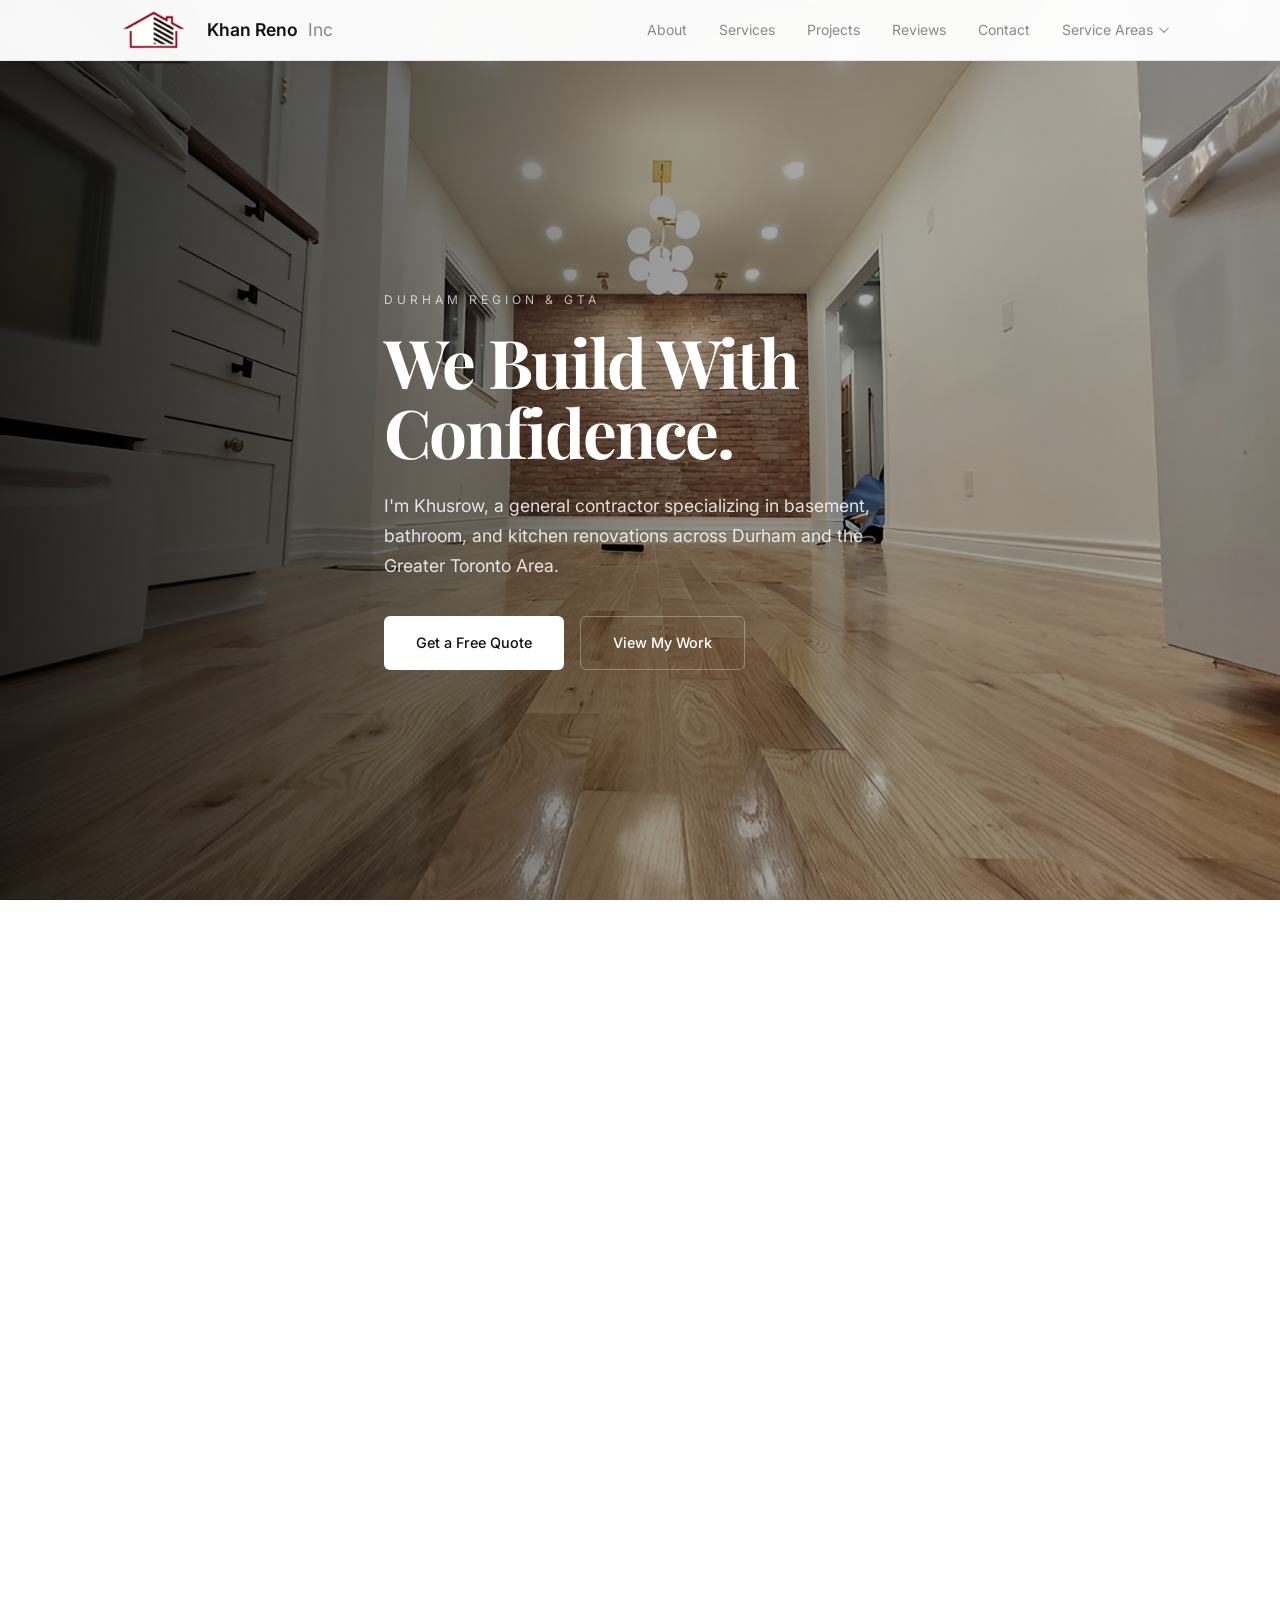
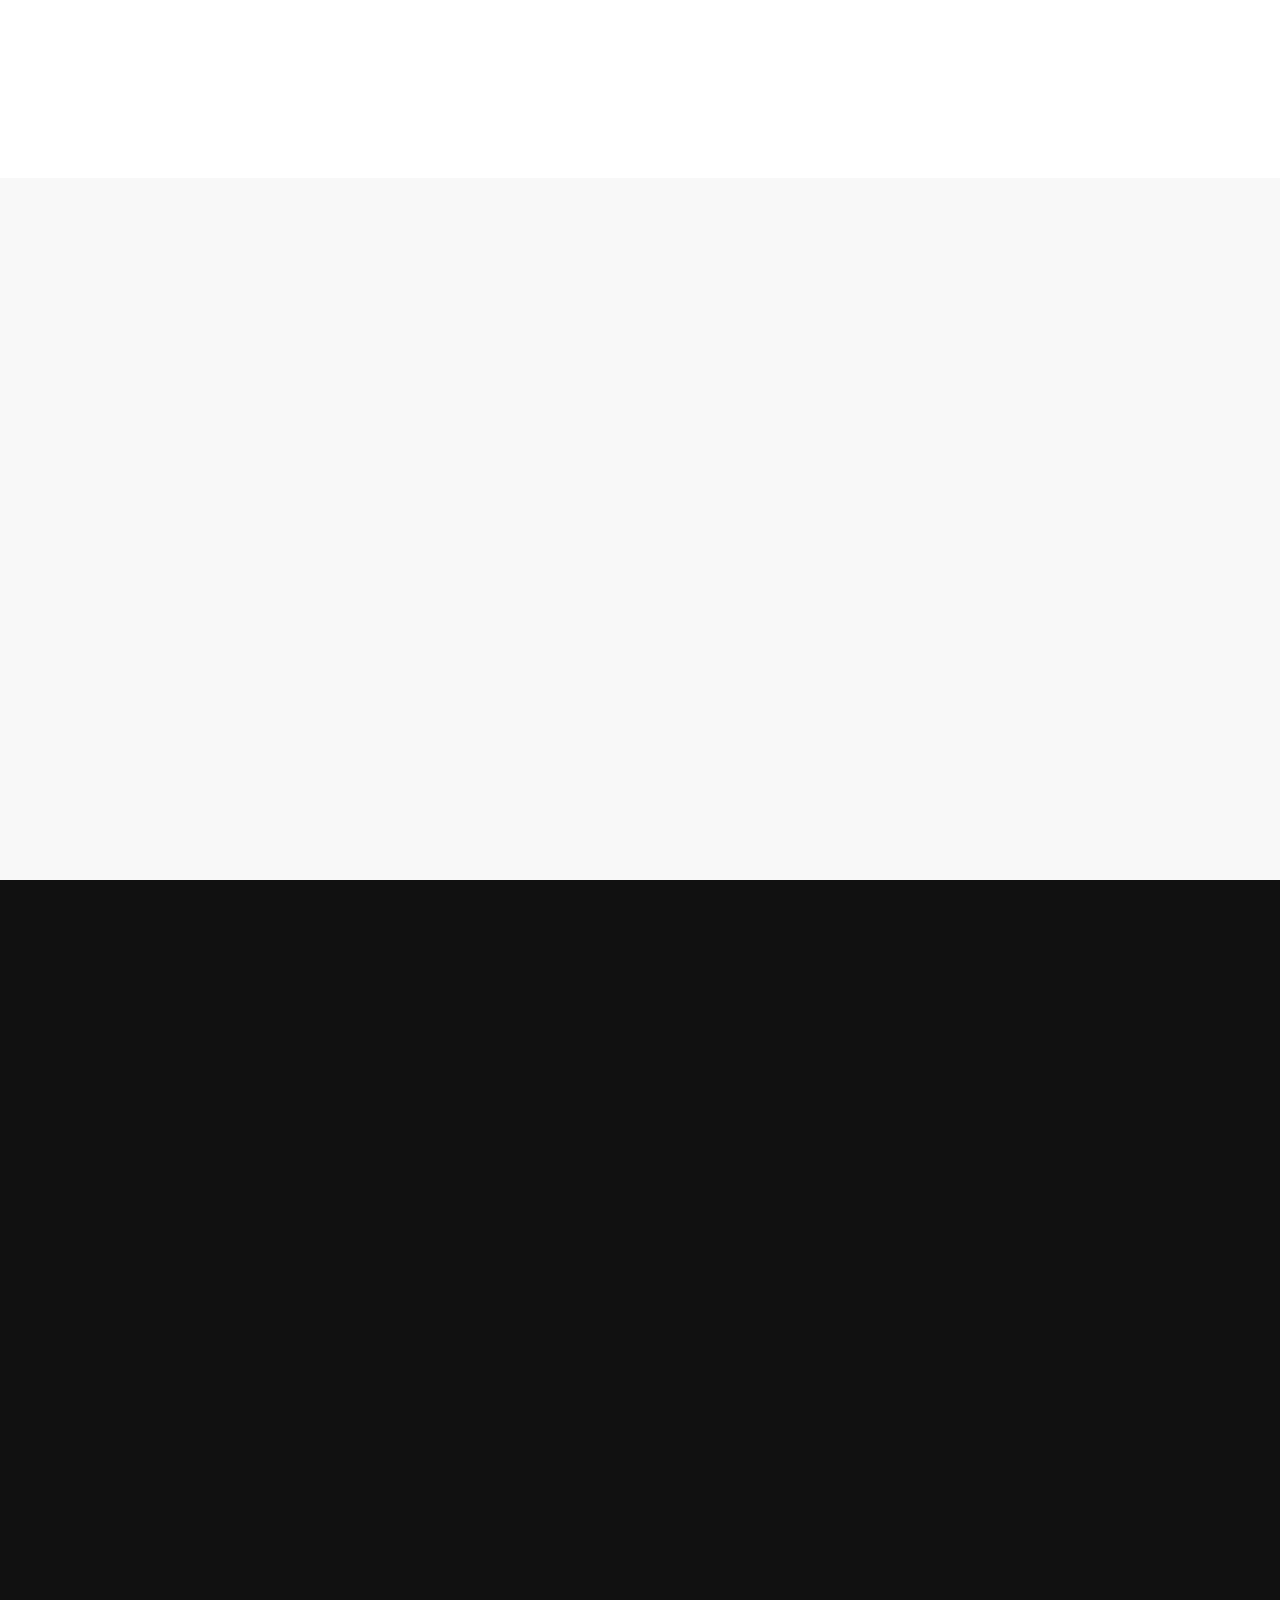
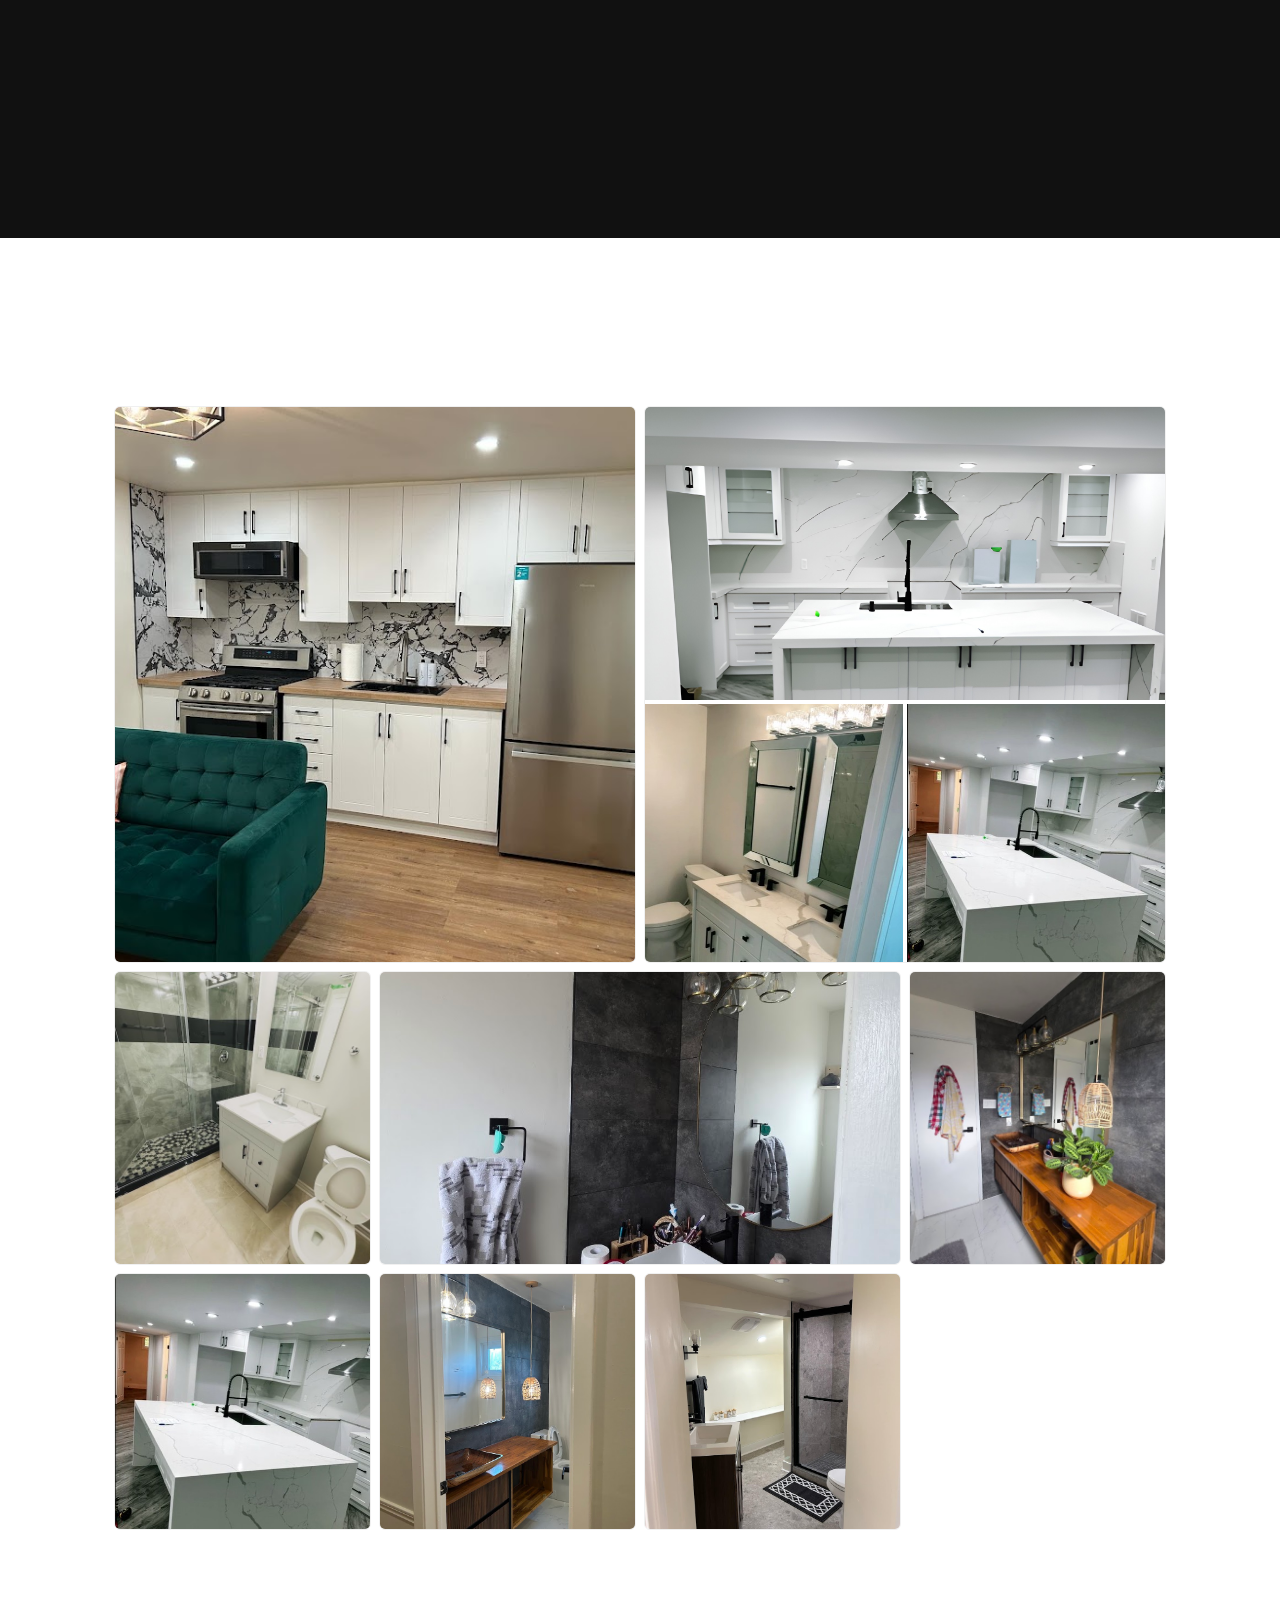
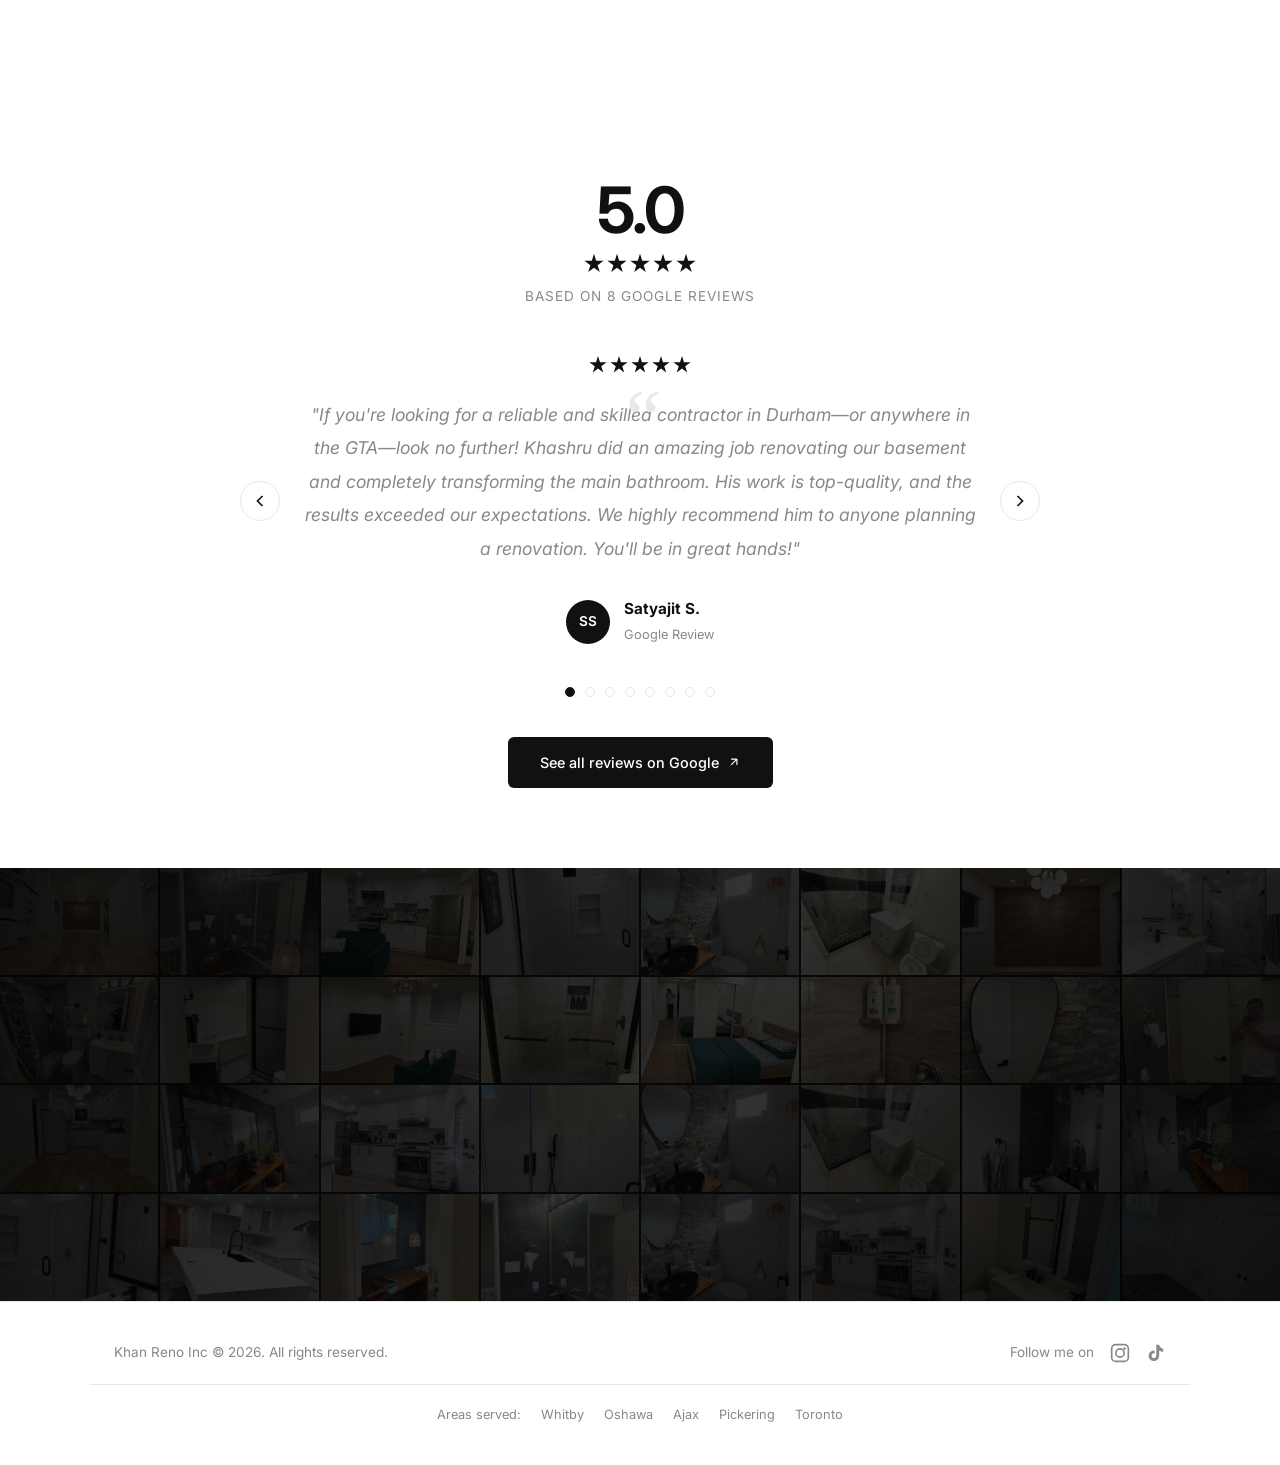
<file: index.html>
<!DOCTYPE html>
<html lang="en">
<head>
  <meta charset="UTF-8">
  <meta name="viewport" content="width=device-width, initial-scale=1.0">
  <link rel="icon" type="image/x-icon" href="/favicon.ico">
  <link rel="icon" type="image/png" sizes="48x48" href="https://www.khanreno.ca/images/favicon.png">
  <link rel="icon" type="image/png" sizes="192x192" href="https://www.khanreno.ca/images/favicon-192.png">
  <link rel="apple-touch-icon" sizes="192x192" href="https://www.khanreno.ca/images/favicon-192.png">
  <title>Khan Reno Inc | General Contractor in Whitby, Durham Region & GTA</title>
  <meta name="description" content="Khan Reno Inc — trusted general contractor in Whitby, Ontario. Kitchen, bathroom, and basement renovations across Durham Region and the Greater Toronto Area. Contact at Khanreno.generalcontractor@gmail.com">
  <meta name="keywords" content="general contractor whitby, contractor durham region, kitchen renovation whitby, bathroom renovation whitby, basement renovation toronto, home renovation gta, khan reno">
  <meta name="robots" content="index, follow">
  <link rel="canonical" href="https://www.khanreno.ca/">
  <meta name="author" content="Khan Reno Inc">
  <meta name="geo.region" content="CA-ON">
  <meta name="geo.placename" content="Whitby">
  <meta name="geo.position" content="43.8975;-78.9419">
  <meta name="ICBM" content="43.8975, -78.9419">

  <!-- Open Graph -->
  <meta property="og:title" content="Khan Reno Inc | General Contractor in Whitby, Durham Region & GTA">
  <meta property="og:description" content="Trusted general contractor in Whitby, Ontario. Kitchen, bathroom, and basement renovations across Durham Region and the GTA.">
  <meta property="og:type" content="website">
  <meta property="og:url" content="https://www.khanreno.ca/">
  <meta property="og:image" content="https://www.khanreno.ca/images/logo.png">
  <meta property="og:locale" content="en_CA">

  <!-- Twitter Card -->
  <meta name="twitter:card" content="summary">
  <meta name="twitter:title" content="Khan Reno Inc | General Contractor in Whitby, Durham Region & GTA">
  <meta name="twitter:description" content="Trusted general contractor in Whitby, Ontario. Kitchen, bathroom, and basement renovations across Durham Region and the GTA.">
  <meta name="twitter:image" content="https://www.khanreno.ca/images/logo.png">

  <!-- JSON-LD Structured Data -->
  <script type="application/ld+json">
  {
    "@context": "https://schema.org",
    "@type": "HomeAndConstructionBusiness",
    "name": "Khan Reno Inc",
    "description": "General contractor specializing in kitchen, bathroom, and basement renovations across Whitby, Durham Region, and the Greater Toronto Area.",
    "url": "https://www.khanreno.ca/",
    "logo": "https://www.khanreno.ca/images/logo.png",
    "image": "https://www.khanreno.ca/images/logo.png",
    "telephone": "+1-647-921-0822",
    "email": "Khanreno.generalcontractor@gmail.com",
    "address": {
      "@type": "PostalAddress",
      "streetAddress": "38 Micklefield Ave",
      "addressLocality": "Whitby",
      "addressRegion": "ON",
      "postalCode": "L1P 0C3",
      "addressCountry": "CA"
    },
    "geo": {
      "@type": "GeoCoordinates",
      "latitude": 43.8975,
      "longitude": -78.9419
    },
    "areaServed": [
      {
        "@type": "City",
        "name": "Whitby"
      },
      {
        "@type": "City",
        "name": "Durham Region"
      },
      {
        "@type": "City",
        "name": "Toronto"
      },
      {
        "@type": "City",
        "name": "Oshawa"
      },
      {
        "@type": "City",
        "name": "Ajax"
      },
      {
        "@type": "City",
        "name": "Pickering"
      },
      {
        "@type": "City",
        "name": "Clarington"
      },
      {
        "@type": "City",
        "name": "Brock"
      },
      {
        "@type": "City",
        "name": "Scugog"
      },
      {
        "@type": "City",
        "name": "Uxbridge"
      }
    ],
    "serviceType": [
      "Kitchen Renovation",
      "Bathroom Renovation",
      "Basement Renovation",
      "Bedroom Renovation",
      "General Contracting",
      "Home Renovation"
    ],
    "priceRange": "$$",
    "aggregateRating": {
      "@type": "AggregateRating",
      "ratingValue": "5",
      "reviewCount": "8"
    },
    "openingHoursSpecification": {
      "@type": "OpeningHoursSpecification",
      "dayOfWeek": ["Monday","Tuesday","Wednesday","Thursday","Friday","Saturday","Sunday"],
      "opens": "08:00",
      "closes": "20:00"
    },
    "sameAs": [
      "https://www.instagram.com/khanrenovationinc/",
      "https://www.tiktok.com/@khusrowmirzaee"
    ]
  }
  </script>

  <link rel="stylesheet" href="styles.css">
  <link rel="preconnect" href="https://fonts.googleapis.com">
  <link rel="preconnect" href="https://fonts.gstatic.com" crossorigin>
  <link href="https://fonts.googleapis.com/css2?family=Inter:wght@300;400;500;600;700&family=Playfair+Display:wght@400;500;600;700&display=swap" rel="stylesheet">
</head>
<body>

  <!-- NAV -->
  <nav class="nav" id="nav">
    <div class="nav__inner">
      <a href="#hero" class="nav__logo"><img src="images/logo.png" width="201" height="97" alt="Khan Reno Inc" class="nav__logo-img">Khan Reno <span>Inc</span></a>
      <div class="nav__links" id="navLinks">
        <a href="#about">About</a>
        <a href="#services">Services</a>
        <a href="#projects">Projects</a>
        <a href="#reviews">Reviews</a>
        <a href="#quote">Contact</a>
        <div class="nav__dropdown">
          <button type="button" class="nav__dropbtn" aria-haspopup="true" aria-expanded="false">Service Areas</button>
          <div class="nav__menu">
            <a href="index.html">Whitby</a>
            <a href="oshawa.html">Oshawa</a>
            <a href="ajax.html">Ajax</a>
            <a href="pickering.html">Pickering</a>
            <a href="toronto.html">Toronto</a>
          </div>
        </div>
      </div>
      <button type="button" class="nav__toggle" id="navToggle" aria-label="Menu">
        <span></span><span></span><span></span>
      </button>
    </div>
  </nav>

  <main>
  <!-- HERO -->
  <header class="hero" id="hero">
    <div class="hero__overlay"></div>
    <div class="container hero__content">
      <p class="hero__tag">Durham Region & GTA</p>
      <h1>We Build With Confidence.</h1>
      <p class="hero__sub">I'm Khusrow, a general contractor specializing in basement, bathroom, and kitchen renovations across Durham and the Greater Toronto Area.</p>
      <div class="hero__actions">
        <a href="#quote" class="btn btn--light">Get a Free Quote</a>
        <a href="#projects" class="btn btn--outline-light">View My Work</a>
      </div>
    </div>
  </header>

  <!-- ABOUT -->
  <section class="section" id="about">
    <div class="container">
      <div class="about">
        <div class="about__image reveal-left">
          <img src="images/photo-26.jpg" width="800" height="1067" alt="Contractor at work" loading="lazy">
        </div>
        <div class="about__text reveal-right">
          <h2 class="about__title">Quality Craftsmanship<br>You Can Trust</h2>
          <p>With years of hands-on experience in residential renovations, Khan Reno Inc has built a reputation for reliability, precision, and honest work. Every project gets personal attention from start to finish.</p>
          <p>From basement transformations to full kitchen remodels, I deliver results that exceed expectations — on time and on budget.</p>
          <div class="about__highlights">
            <div class="about__highlight reveal-right stagger-1">
              <strong>Licensed & Insured</strong>
              <span>Full coverage for your peace of mind</span>
            </div>
            <div class="about__highlight reveal-right stagger-2">
              <strong>5-Star Rated</strong>
              <span>Consistent 5-star reviews on Google</span>
            </div>
            <div class="about__highlight reveal-right stagger-3">
              <strong>Durham & GTA</strong>
              <span>Serving all of the Greater Toronto Area</span>
            </div>
          </div>
        </div>
      </div>
    </div>
  </section>

  <!-- WHY CHOOSE US -->
  <section class="section section--light">
    <div class="container">
      <h2 class="reveal">Built on Trust,<br>Delivered with Precision</h2>
      <div class="why-choose reveal">
        <div class="why-choose__grid">
          <div class="why-choose__point reveal stagger-1">
            <div class="why-choose__icon">
              <svg width="24" height="24" viewBox="0 0 24 24" fill="none" stroke="currentColor" stroke-width="2"><path d="M20 6L9 17l-5-5"/></svg>
            </div>
            <div>
              <strong>I Show Up and I Get It Done</strong>
              <p>No ghosting, no excuses. I'm on time, I stick to the schedule, and I don't leave until the job is done right.</p>
            </div>
          </div>
          <div class="why-choose__point reveal stagger-2">
            <div class="why-choose__icon">
              <svg width="24" height="24" viewBox="0 0 24 24" fill="none" stroke="currentColor" stroke-width="2"><path d="M20 6L9 17l-5-5"/></svg>
            </div>
            <div>
              <strong>No Surprises, Ever</strong>
              <p>I'll always tell you what's happening, what it costs, and how long it takes — before I even pick up a tool.</p>
            </div>
          </div>
          <div class="why-choose__point reveal stagger-3">
            <div class="why-choose__icon">
              <svg width="24" height="24" viewBox="0 0 24 24" fill="none" stroke="currentColor" stroke-width="2"><path d="M20 6L9 17l-5-5"/></svg>
            </div>
            <div>
              <strong>I Take Pride in My Work</strong>
              <p>Every tile, every line, every finish — I treat your home like it's mine. That's why my clients keep coming back.</p>
            </div>
          </div>
          <div class="why-choose__point reveal stagger-4">
            <div class="why-choose__icon">
              <svg width="24" height="24" viewBox="0 0 24 24" fill="none" stroke="currentColor" stroke-width="2"><path d="M20 6L9 17l-5-5"/></svg>
            </div>
            <div>
              <strong>I Respect Your Home</strong>
              <p>I know renovation is disruption. I keep things clean, protect your floors and furniture, and leave the space better than I found it.</p>
            </div>
          </div>
        </div>
        <div class="why-choose__tags">
          <div class="why-choose__track">
            <span class="why-choose__tag">professional</span>
            <span class="why-choose__tag">skilled</span>
            <span class="why-choose__tag">detail-oriented</span>
            <span class="why-choose__tag">on budget</span>
            <span class="why-choose__tag">punctual</span>
            <span class="why-choose__tag">reliable</span>
            <span class="why-choose__tag">licensed</span>
            <span class="why-choose__tag">transparent pricing</span>
            <span class="why-choose__tag">quality finishes</span>
            <span class="why-choose__tag">on schedule</span>
            <span class="why-choose__tag">trusted</span>
            <span class="why-choose__tag">professional</span>
            <span class="why-choose__tag">skilled</span>
            <span class="why-choose__tag">detail-oriented</span>
            <span class="why-choose__tag">on budget</span>
            <span class="why-choose__tag">punctual</span>
            <span class="why-choose__tag">reliable</span>
            <span class="why-choose__tag">licensed</span>
            <span class="why-choose__tag">transparent pricing</span>
            <span class="why-choose__tag">quality finishes</span>
            <span class="why-choose__tag">on schedule</span>
            <span class="why-choose__tag">trusted</span>
          </div>
        </div>
      </div>
    </div>
  </section>

  <!-- SERVICES -->
  <section class="section section--dark" id="services">
    <div class="container">
      <h2 class="light reveal-up">What I Do</h2>
      <div class="services">
        <div class="service reveal stagger-1">
          <img src="images/photo-6.jpg" width="800" height="600" alt="Basement renovation" loading="lazy">
          <div class="service__content">
            <h3>Basement Renovations</h3>
            <p>Complete basement transformations including drywall, flooring, kitchens, washrooms, and custom partitions.</p>
          </div>
        </div>
        <div class="service reveal stagger-2">
          <img src="images/photo-8.jpg" width="800" height="530" alt="Bathroom renovation" loading="lazy">
          <div class="service__content">
            <h3>Bathroom Renovations</h3>
            <p>Modern bathroom upgrades with premium tile work, vanities, and fixtures — from powder rooms to ensuites.</p>
          </div>
        </div>
        <div class="service reveal stagger-3">
            <img src="images/kitchen.jpg" width="1440" height="942" alt="Kitchen renovation" loading="lazy">
          <div class="service__content">
            <h3>Kitchen Renovations</h3>
            <p>Custom cabinetry, countertops, backsplash, and complete kitchen remodels designed around your lifestyle.</p>
          </div>
        </div>
        <div class="service reveal stagger-4">
          <img src="images/photo-13.jpg" width="800" height="1067" alt="Bedroom renovation" loading="lazy">
          <div class="service__content">
            <h3>Bedroom Renovations</h3>
            <p>Custom closets, flooring, lighting, and full bedroom transformations designed for comfort and style.</p>
          </div>
        </div>
      </div>
    </div>
  </section>

  <!-- PROJECTS -->
  <section class="section" id="projects">
    <div class="container">
      <h2 class="reveal">My Work Speaks for Itself</h2>
      <div class="gallery">
        <div class="gallery__item gallery__item--wide">
          <img src="images/photo-3.jpg" width="800" height="600" alt="Basement Kitchen" loading="lazy">
          <div class="gallery__caption"><strong>Basement Kitchen</strong><span>Khan Reno Inc</span></div>
        </div>
        <div class="gallery__item gallery__item--group">
          <div class="gallery__group-grid gallery__group-grid--3">
            <img src="images/basement-reno-4.jpg" width="1788" height="2092" alt="Basement Kitchen" loading="lazy">
            <img src="images/basement-reno-1.jpg" width="469" height="512" alt="Basement Bathroom" loading="lazy">
            <img src="images/basement-reno-2.jpg" width="475" height="522" alt="Basement Kitchen Island" loading="lazy">
          </div>
          <div class="gallery__caption"><strong>Full Basement Renovation</strong><span>Khan Reno Inc</span></div>
        </div>
        <div class="gallery__item">
          <img src="images/photo-22.jpg" width="800" height="600" alt="Basement Living Room" loading="lazy">
          <div class="gallery__caption"><strong>Basement Living Room</strong><span>Khan Reno Inc</span></div>
        </div>
        <div class="gallery__item gallery__item--wide">
          <img src="images/photo-23.jpg" width="800" height="1067" alt="Bathroom Shower" loading="lazy">
          <div class="gallery__caption"><strong>Bathroom Shower</strong><span>Khan Reno Inc</span></div>
        </div>
        <div class="gallery__item">
          <img src="images/photo-24.jpg" width="800" height="600" alt="Shower Detail" loading="lazy">
          <div class="gallery__caption"><strong>Shower Detail</strong><span>Khan Reno Inc</span></div>
        </div>
        <div class="gallery__item">
          <img src="images/photo-28.jpg" width="464" height="526" alt="Bathroom Vanity" loading="lazy">
          <div class="gallery__caption"><strong>Bathroom Vanity</strong><span>Khan Reno Inc</span></div>
        </div>
        <div class="gallery__item">
          <img src="images/photo-30.jpg" width="800" height="1067" alt="Bathroom" loading="lazy">
          <div class="gallery__caption"><strong>Bathroom</strong><span>Khan Reno Inc</span></div>
        </div>
        <div class="gallery__item">
          <img src="images/photo-10.jpg" width="800" height="1067" alt="Shower" loading="lazy">
          <div class="gallery__caption"><strong>Shower</strong><span>Khan Reno Inc</span></div>
        </div>
      </div>
    </div>
  </section>

  <!-- REVIEWS -->
  <section class="section" id="reviews">
    <div class="container">
      <h2 class="reveal">What Clients Say</h2>
      <div class="reviews-summary">
        <div class="reviews-summary__score">
          <strong>5.0</strong>
          <div class="stars">
            <span class="star filled"></span>
            <span class="star filled"></span>
            <span class="star filled"></span>
            <span class="star filled"></span>
            <span class="star filled"></span>
          </div>
          <span>Based on 8 Google reviews</span>
        </div>
      </div>
      <div class="testimonials__wrapper">
        <button type="button" class="testimonials__arrow" id="prevBtn" aria-label="Previous review">
          <svg width="20" height="20" viewBox="0 0 24 24" fill="none" stroke="currentColor" stroke-width="2"><path d="M15 18l-6-6 6-6"/></svg>
        </button>
        <div class="testimonials" id="testimonialSlider">
        <div class="testimonial active">
          <div class="testimonial__stars">
            <span class="star filled"></span><span class="star filled"></span><span class="star filled"></span><span class="star filled"></span><span class="star filled"></span>
          </div>
          <blockquote>"If you're looking for a reliable and skilled contractor in Durham—or anywhere in the GTA—look no further! Khashru did an amazing job renovating our basement and completely transforming the main bathroom. His work is top-quality, and the results exceeded our expectations. We highly recommend him to anyone planning a renovation. You'll be in great hands!"</blockquote>
          <div class="testimonial__author">
            <div class="testimonial__avatar">SS</div>
            <div>
              <strong>Satyajit S.</strong>
              <span>Google Review</span>
            </div>
          </div>
        </div>
        <div class="testimonial">
          <div class="testimonial__stars">
            <span class="star filled"></span><span class="star filled"></span><span class="star filled"></span><span class="star filled"></span><span class="star filled"></span>
          </div>
          <blockquote>"I had the pleasure of working with Khan Reno and I can confidently say that his skills and professionalism set him apart. His ability to visualize the final outcome even before the first brick is laid is remarkable—turning ideas into reality with precision. His time management is impeccable, ensuring that every phase of the project stays on track without delays."</blockquote>
          <div class="testimonial__author">
            <div class="testimonial__avatar">&#10003;</div>
            <div>
              <strong>Verified Customer Review from Google</strong>
              <span>Google Review</span>
            </div>
          </div>
        </div>
        <div class="testimonial">
          <div class="testimonial__stars">
            <span class="star filled"></span><span class="star filled"></span><span class="star filled"></span><span class="star filled"></span><span class="star filled"></span>
          </div>
          <blockquote>"I have known Mr. Khan for over three years, and he has recently completed renovating my third property. I cannot say enough good words about him. Mr. Khan is an exceptionally honest and dedicated worker who consistently gives 110% for his clients. He always prioritizes his clients' welfare and needs over his own personal gain."</blockquote>
          <div class="testimonial__author">
            <div class="testimonial__avatar">TZ</div>
            <div>
              <strong>Tanzeeb Z.</strong>
              <span>Google Review</span>
            </div>
          </div>
        </div>
        <div class="testimonial">
          <div class="testimonial__stars">
            <span class="star filled"></span><span class="star filled"></span><span class="star filled"></span><span class="star filled"></span><span class="star filled"></span>
          </div>
          <blockquote>"Khan Reno Inc. did an exceptional job upgrading our basement kitchen and washroom. Khan was incredibly professional, punctual, and reliable throughout the entire process. He completed the work on time, and his attention to detail was impressive. The quality of the finishes exceeded our expectations."</blockquote>
          <div class="testimonial__author">
            <div class="testimonial__avatar">MT</div>
            <div>
              <strong>Maisha T.</strong>
              <span>Google Review</span>
            </div>
          </div>
        </div>
        <div class="testimonial">
          <div class="testimonial__stars">
            <span class="star filled"></span><span class="star filled"></span><span class="star filled"></span><span class="star filled"></span><span class="star filled"></span>
          </div>
          <blockquote>"I highly recommend Mr. Khan! He did a fantastic job renovating my basement, including new drywall, smart partitions to create distinct spaces, a brand new washroom with beautiful tile work, a cool looking new kitchen, and a brand new vinyl floor. The best thing about him is he is super friendly, listened to all my ideas."</blockquote>
          <div class="testimonial__author">
            <div class="testimonial__avatar">DM</div>
            <div>
              <strong>Deen M.</strong>
              <span>Google Review</span>
            </div>
          </div>
        </div>
        <div class="testimonial">
          <div class="testimonial__stars">
            <span class="star filled"></span><span class="star filled"></span><span class="star filled"></span><span class="star filled"></span><span class="star filled"></span>
          </div>
          <blockquote>"I recently hired Khan Reno Inc to renovate my basement floor and bathroom, and I couldn't be more pleased with the results. From start to finish, the entire process was smooth, professional, and exceeded my expectations. The team was punctual, respectful, and incredibly skilled."</blockquote>
          <div class="testimonial__author">
            <div class="testimonial__avatar">&#10003;</div>
            <div>
              <strong>Verified Customer Review from Google</strong>
              <span>Google Review</span>
            </div>
          </div>
        </div>
        <div class="testimonial">
          <div class="testimonial__stars">
            <span class="star filled"></span><span class="star filled"></span><span class="star filled"></span><span class="star filled"></span><span class="star filled"></span>
          </div>
          <blockquote>"Absolutely thrilled with my basement renovation! Mr. Khan and the team delivered amazing, high-quality work and exceeded all expectations. The entire process was hassle-free from start to finish—they even went above and beyond what was originally committed. Highly recommend!"</blockquote>
          <div class="testimonial__author">
            <div class="testimonial__avatar">AR</div>
            <div>
              <strong>Amit R.</strong>
              <span>Google Review</span>
            </div>
          </div>
        </div>
        <div class="testimonial">
          <div class="testimonial__stars">
            <span class="star filled"></span><span class="star filled"></span><span class="star filled"></span><span class="star filled"></span><span class="star filled"></span>
          </div>
          <blockquote>"He is a reliable contractor who keeps his promise. Very cooperative. Highly recommended."</blockquote>
          <div class="testimonial__author">
            <div class="testimonial__avatar">&#10003;</div>
            <div>
              <strong>Verified Customer Review from Google</strong>
              <span>Google Review</span>
            </div>
          </div>
        </div>
        </div>
        <button type="button" class="testimonials__arrow testimonials__arrow--next" id="nextBtn" aria-label="Next review">
          <svg width="20" height="20" viewBox="0 0 24 24" fill="none" stroke="currentColor" stroke-width="2"><path d="M9 18l6-6-6-6"/></svg>
        </button>
      </div>
      <div class="dots" id="testimonialDots">
        <button type="button" class="dot active" data-index="0" aria-label="Go to review 1"></button>
        <button type="button" class="dot" data-index="1" aria-label="Go to review 2"></button>
        <button type="button" class="dot" data-index="2" aria-label="Go to review 3"></button>
        <button type="button" class="dot" data-index="3" aria-label="Go to review 4"></button>
        <button type="button" class="dot" data-index="4" aria-label="Go to review 5"></button>
        <button type="button" class="dot" data-index="5" aria-label="Go to review 6"></button>
        <button type="button" class="dot" data-index="6" aria-label="Go to review 7"></button>
        <button type="button" class="dot" data-index="7" aria-label="Go to review 8"></button>
      </div>
      <div class="reviews-cta">
        <a href="https://maps.app.goo.gl/CTqTfmBW45qXv6X26" target="_blank" rel="noopener" class="btn btn--dark">See all reviews on Google
          <svg width="14" height="14" viewBox="0 0 24 24" fill="none" stroke="currentColor" stroke-width="2"><path d="M7 17L17 7M17 7H7M17 7v10"/></svg>
        </a>
      </div>
    </div>
  </section>


  <!-- CTA -->
  <section class="section cta-section" id="quote">
    <div class="cta-collage" aria-hidden="true">
      <img src="images/photo-1.jpg" width="800" height="1067" alt="" loading="lazy">
      <img src="images/photo-2.jpg" width="800" height="1067" alt="" loading="lazy">
      <img src="images/photo-3.jpg" width="800" height="600" alt="" loading="lazy">
      <img src="images/photo-4.jpg" width="800" height="1067" alt="" loading="lazy">
      <img src="images/photo-5.jpg" width="800" height="1067" alt="" loading="lazy">
      <img src="images/photo-6.jpg" width="800" height="600" alt="" loading="lazy">
      <img src="images/photo-7.jpg" width="800" height="1067" alt="" loading="lazy">
      <img src="images/photo-8.jpg" width="800" height="530" alt="" loading="lazy">
      <img src="images/photo-9.jpg" width="800" height="600" alt="" loading="lazy">
      <img src="images/photo-10.jpg" width="800" height="1067" alt="" loading="lazy">
      <img src="images/photo-11.jpg" width="800" height="600" alt="" loading="lazy">
      <img src="images/photo-12.jpg" width="800" height="1067" alt="" loading="lazy">
      <img src="images/photo-13.jpg" width="800" height="1067" alt="" loading="lazy">
      <img src="images/photo-14.jpg" width="800" height="1067" alt="" loading="lazy">
      <img src="images/photo-15.jpg" width="800" height="1067" alt="" loading="lazy">
      <img src="images/photo-16.jpg" width="800" height="1067" alt="" loading="lazy">
      <img src="images/photo-17.jpg" width="800" height="1067" alt="" loading="lazy">
      <img src="images/photo-18.jpg" width="800" height="600" alt="" loading="lazy">
      <img src="images/photo-19.jpg" width="800" height="523" alt="" loading="lazy">
      <img src="images/photo-20.jpg" width="800" height="1067" alt="" loading="lazy">
      <img src="images/photo-21.jpg" width="800" height="1067" alt="" loading="lazy">
      <img src="images/photo-22.jpg" width="800" height="600" alt="" loading="lazy">
      <img src="images/photo-23.jpg" width="800" height="1067" alt="" loading="lazy">
      <img src="images/photo-24.jpg" width="800" height="600" alt="" loading="lazy">
      <img src="images/photo-26.jpg" width="800" height="1067" alt="" loading="lazy">
      <img src="images/photo-28.jpg" width="464" height="526" alt="" loading="lazy">
      <img src="images/photo-30.jpg" width="800" height="1067" alt="" loading="lazy">
      <img src="images/photo-31.jpg" width="800" height="1067" alt="" loading="lazy">
      <img src="images/bedroom.jpg" width="800" height="1067" alt="" loading="lazy">
      <img src="images/kitchen.jpg" width="1440" height="942" alt="" loading="lazy">
      <img src="images/basement-reno-1.jpg" width="469" height="512" alt="" loading="lazy">
      <img src="images/basement-reno-3.jpg" width="448" height="496" alt="" loading="lazy">
    </div>
    <div class="cta-overlay"></div>
    <div class="container cta-content">
      <h2 class="light reveal">Want a Quote?</h2>
      <p class="cta__sub reveal stagger-1">I will personally get in touch with you within 24 hours.</p>
      <div class="cta__actions reveal stagger-2">
        <a href="tel:+16479210822" class="btn btn--light">
          <svg width="18" height="18" viewBox="0 0 24 24" fill="none" stroke="currentColor" stroke-width="2"><path d="M22 16.92v3a2 2 0 01-2.18 2 19.79 19.79 0 01-8.63-3.07 19.5 19.5 0 01-6-6 19.79 19.79 0 01-3.07-8.67A2 2 0 014.11 2h3a2 2 0 012 1.72c.127.96.361 1.903.7 2.81a2 2 0 01-.45 2.11L8.09 9.91a16 16 0 006 6l1.27-1.27a2 2 0 012.11-.45c.907.339 1.85.573 2.81.7A2 2 0 0122 16.92z"/></svg>
          (647) 921-0822
        </a>
        <a href="mailto:Khanreno.generalcontractor@gmail.com?subject=Quote%20Request%20-%20Khan%20Reno%20Inc" class="btn btn--outline-light">
          <svg width="18" height="18" viewBox="0 0 24 24" fill="none" stroke="currentColor" stroke-width="2"><path d="M4 4h16c1.1 0 2 .9 2 2v12c0 1.1-.9 2-2 2H4c-1.1 0-2-.9-2-2V6c0-1.1.9-2 2-2z"/><polyline points="22,6 12,13 2,6"/></svg>
          Send an Email
        </a>
      </div>
      <div class="cta__info reveal stagger-3">
        <span>38 Micklefield Ave, Whitby, ON L1P 0C3</span>
        <span class="cta__dot"></span>
        <span>Open · Closes 9 p.m.</span>
      </div>
    </div>
  </section>
  </main>

  <!-- FOOTER -->
  <footer class="footer">
    <div class="container footer__inner">
      <span>Khan Reno Inc &copy; 2026. All rights reserved.</span>
      <div class="footer__social">
        <span>Follow me on</span>
        <a href="https://www.instagram.com/khanrenovationinc/" target="_blank" rel="noopener" aria-label="Instagram">
          <svg width="20" height="20" viewBox="0 0 24 24" fill="none" stroke="currentColor" stroke-width="2" stroke-linecap="round" stroke-linejoin="round"><rect x="2" y="2" width="20" height="20" rx="5"/><circle cx="12" cy="12" r="5"/><circle cx="17.5" cy="6.5" r="1.5" fill="currentColor" stroke="none"/></svg>
        </a>
        <a href="https://www.tiktok.com/@khusrowmirzaee" target="_blank" rel="noopener" aria-label="TikTok">
          <svg width="20" height="20" viewBox="0 0 24 24" fill="currentColor"><path d="M19.59 6.69a4.83 4.83 0 01-3.77-4.25V2h-3.45v13.67a2.89 2.89 0 01-2.88 2.5 2.89 2.89 0 01-2.89-2.89 2.89 2.89 0 012.89-2.89c.28 0 .54.04.79.1v-3.5a6.37 6.37 0 00-.79-.05A6.34 6.34 0 003.15 15.2a6.34 6.34 0 006.34 6.34 6.34 6.34 0 006.34-6.34V8.94a8.28 8.28 0 004.76 1.5V7a4.85 4.85 0 01-1-.31z"/></svg>
        </a>
      </div>
    </div>
    <nav class="footer__areas" id="areas" aria-label="Areas served">
      <span>Areas served:</span>
      <a href="index.html">Whitby</a>
      <a href="oshawa.html">Oshawa</a>
      <a href="ajax.html">Ajax</a>
      <a href="pickering.html">Pickering</a>
      <a href="toronto.html">Toronto</a>
    </nav>
  </footer>

  <script src="script.js"></script>
</body>
</html>
</file>
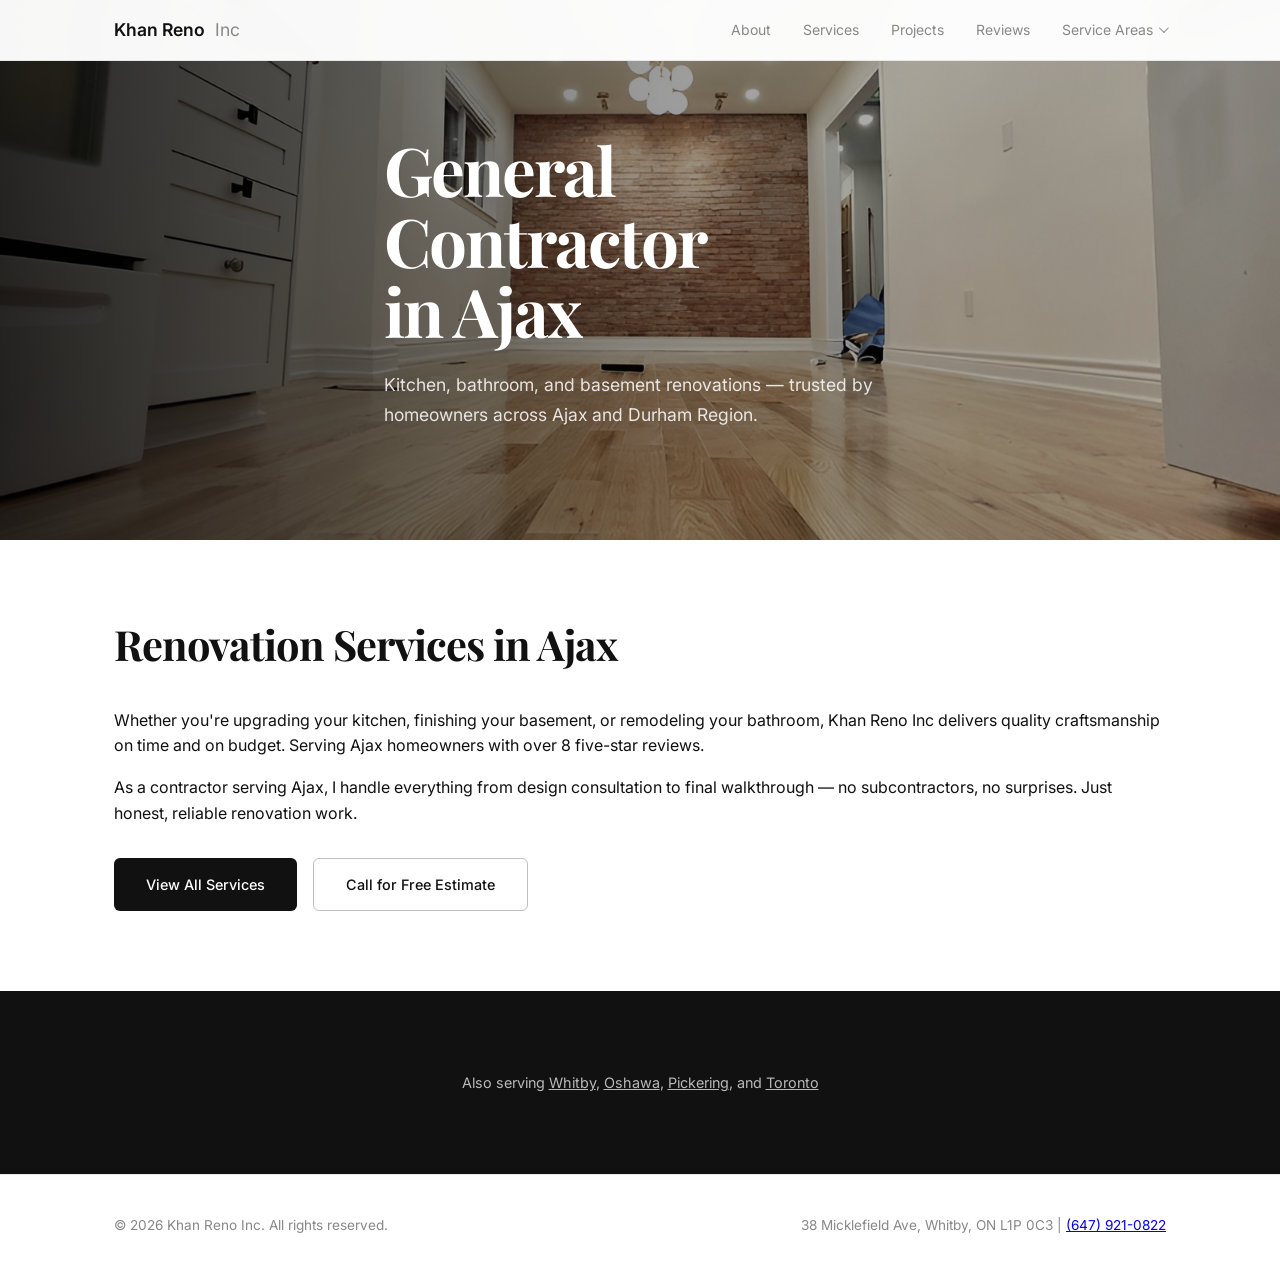
<file: ajax.html>
<!DOCTYPE html>
<html lang="en">
<head>
  <meta charset="UTF-8">
  <link rel="icon" type="image/x-icon" href="/favicon.ico">
  <link rel="icon" type="image/png" sizes="48x48" href="https://www.khanreno.ca/images/favicon.png">
  <link rel="icon" type="image/png" sizes="192x192" href="https://www.khanreno.ca/images/favicon-192.png">
  <link rel="apple-touch-icon" sizes="192x192" href="https://www.khanreno.ca/images/favicon-192.png">
  <link rel="canonical" href="https://www.khanreno.ca/ajax.html">
  <meta name="author" content="Khan Reno Inc">
  <meta name="viewport" content="width=device-width, initial-scale=1.0">
  <title>Khan Reno Inc | General Contractor in Ajax, Ontario</title>
  <meta name="description" content="Khan Reno Inc — trusted general contractor in Ajax, Ontario. Kitchen, bathroom, and basement renovations. Free estimates. Call (647) 921-0822.">
  <meta name="keywords" content="general contractor ajax, contractor ajax ontario, kitchen renovation ajax, bathroom renovation ajax, basement renovation ajax, home renovation ajax">
  <meta name="robots" content="index, follow">
  <meta name="geo.region" content="CA-ON">
  <meta name="geo.placename" content="Ajax">
  <meta name="geo.position" content="43.8509;-79.0204">
  <meta name="ICBM" content="43.8509, -79.0204">

  <meta property="og:title" content="Khan Reno Inc | General Contractor in Ajax, Ontario">
  <meta property="og:description" content="Trusted general contractor in Ajax. Kitchen, bathroom, and basement renovations.">
  <meta property="og:type" content="website">
  <meta property="og:url" content="https://www.khanreno.ca/ajax.html">
  <meta property="og:image" content="https://www.khanreno.ca/images/logo.png">
  <meta property="og:locale" content="en_CA">

  <meta name="twitter:card" content="summary">
  <meta name="twitter:title" content="Khan Reno Inc | General Contractor in Ajax, Ontario">
  <meta name="twitter:description" content="Trusted general contractor in Ajax. Kitchen, bathroom, and basement renovations.">
  <meta name="twitter:image" content="https://www.khanreno.ca/images/logo.png">

  <script type="application/ld+json">
  {
    "@context": "https://schema.org",
    "@type": "HomeAndConstructionBusiness",
    "name": "Khan Reno Inc",
    "description": "General contractor specializing in kitchen, bathroom, and basement renovations in Ajax, Ontario.",
    "url": "https://www.khanreno.ca/ajax.html",
    "logo": "https://www.khanreno.ca/images/logo.png",
    "image": "https://www.khanreno.ca/images/logo.png",
    "telephone": "+1-647-921-0822",
    "email": "Khanreno.generalcontractor@gmail.com",
    "address": {
      "@type": "PostalAddress",
      "streetAddress": "38 Micklefield Ave",
      "addressLocality": "Whitby",
      "addressRegion": "ON",
      "postalCode": "L1P 0C3",
      "addressCountry": "CA"
    },
    "areaServed": [
      { "@type": "City", "name": "Ajax" },
      { "@type": "City", "name": "Whitby" },
      { "@type": "City", "name": "Durham Region" }
    ],
    "serviceType": ["Kitchen Renovation", "Bathroom Renovation", "Basement Renovation", "General Contracting"],
    "priceRange": "$$",
    "geo": {
      "@type": "GeoCoordinates",
      "latitude": 43.8509,
      "longitude": -79.0204
    },
    "openingHoursSpecification": {
      "@type": "OpeningHoursSpecification",
      "dayOfWeek": ["Monday", "Tuesday", "Wednesday", "Thursday", "Friday", "Saturday", "Sunday"],
      "opens": "08:00",
      "closes": "20:00"
    },
    "sameAs": [
      "https://www.instagram.com/khanrenovationinc/",
      "https://www.tiktok.com/@khusrowmirzaee"
    ],
    "aggregateRating": { "@type": "AggregateRating", "ratingValue": "5", "reviewCount": "8" }
  }
  </script>

  <link rel="stylesheet" href="styles.css">
  <link rel="preconnect" href="https://fonts.googleapis.com">
  <link href="https://fonts.googleapis.com/css2?family=Inter:wght@300;400;500;600;700&family=Playfair+Display:wght@400;500;600;700&display=swap" rel="stylesheet">
</head>
<body>
  <nav class="nav" id="nav">
    <div class="nav__inner">
      <a href="index.html" class="nav__logo">Khan Reno <span>Inc</span></a>
      <div class="nav__links" id="navLinks">
        <a href="index.html#about">About</a>
        <a href="index.html#services">Services</a>
        <a href="index.html#projects">Projects</a>
        <a href="index.html#reviews">Reviews</a>
        <div class="nav__dropdown">
          <button type="button" class="nav__dropbtn" aria-haspopup="true" aria-expanded="false">Service Areas</button>
          <div class="nav__menu">
            <a href="index.html">Whitby</a>
            <a href="oshawa.html">Oshawa</a>
            <a href="ajax.html">Ajax</a>
            <a href="pickering.html">Pickering</a>
            <a href="toronto.html">Toronto</a>
          </div>
        </div>
      </div>
      <button type="button" class="nav__toggle" id="navToggle" aria-label="Menu">
        <span></span><span></span><span></span>
      </button>
    </div>
  </nav>

  <header class="hero" style="min-height:60vh;display:flex;align-items:center;">
    <div class="hero__overlay"></div>
    <div class="container hero__content">
      <h1 class="hero__title">General Contractor <br>in <strong>Ajax</strong></h1>
      <p class="hero__sub">Kitchen, bathroom, and basement renovations — trusted by homeowners across Ajax and Durham Region.</p>
    </div>
  </header>

  <main>
  <section class="section">
    <div class="container">
      <h2>Renovation Services in Ajax</h2>
      <p>Whether you're upgrading your kitchen, finishing your basement, or remodeling your bathroom, Khan Reno Inc delivers quality craftsmanship on time and on budget. Serving Ajax homeowners with over 8 five-star reviews.</p>
      <p style="margin-top:1rem;">As a contractor serving Ajax, I handle everything from design consultation to final walkthrough — no subcontractors, no surprises. Just honest, reliable renovation work.</p>
      <div style="display:flex;gap:1rem;flex-wrap:wrap;margin-top:2rem;">
        <a href="index.html#services" class="btn btn--dark">View All Services</a>
        <a href="tel:+16479210822" class="btn btn--outline-dark">Call for Free Estimate</a>
      </div>
    </div>
  </section>

  <section class="section section--dark" id="areas" style="text-align:center;">
    <div class="container">
      <p style="font-size:0.9rem;opacity:0.7;">Also serving <a href="index.html" style="color:inherit;">Whitby</a>, <a href="oshawa.html" style="color:inherit;">Oshawa</a>, <a href="pickering.html" style="color:inherit;">Pickering</a>, and <a href="toronto.html" style="color:inherit;">Toronto</a></p>
    </div>
  </section>
  </main>

  <footer class="footer">
    <div class="container footer__inner">
      <p>&copy; 2026 Khan Reno Inc. All rights reserved.</p>
      <p>38 Micklefield Ave, Whitby, ON L1P 0C3 | <a href="tel:+16479210822">(647) 921-0822</a></p>
    </div>
  </footer>
  <script src="script.js"></script>
</body>
</html>
</file>
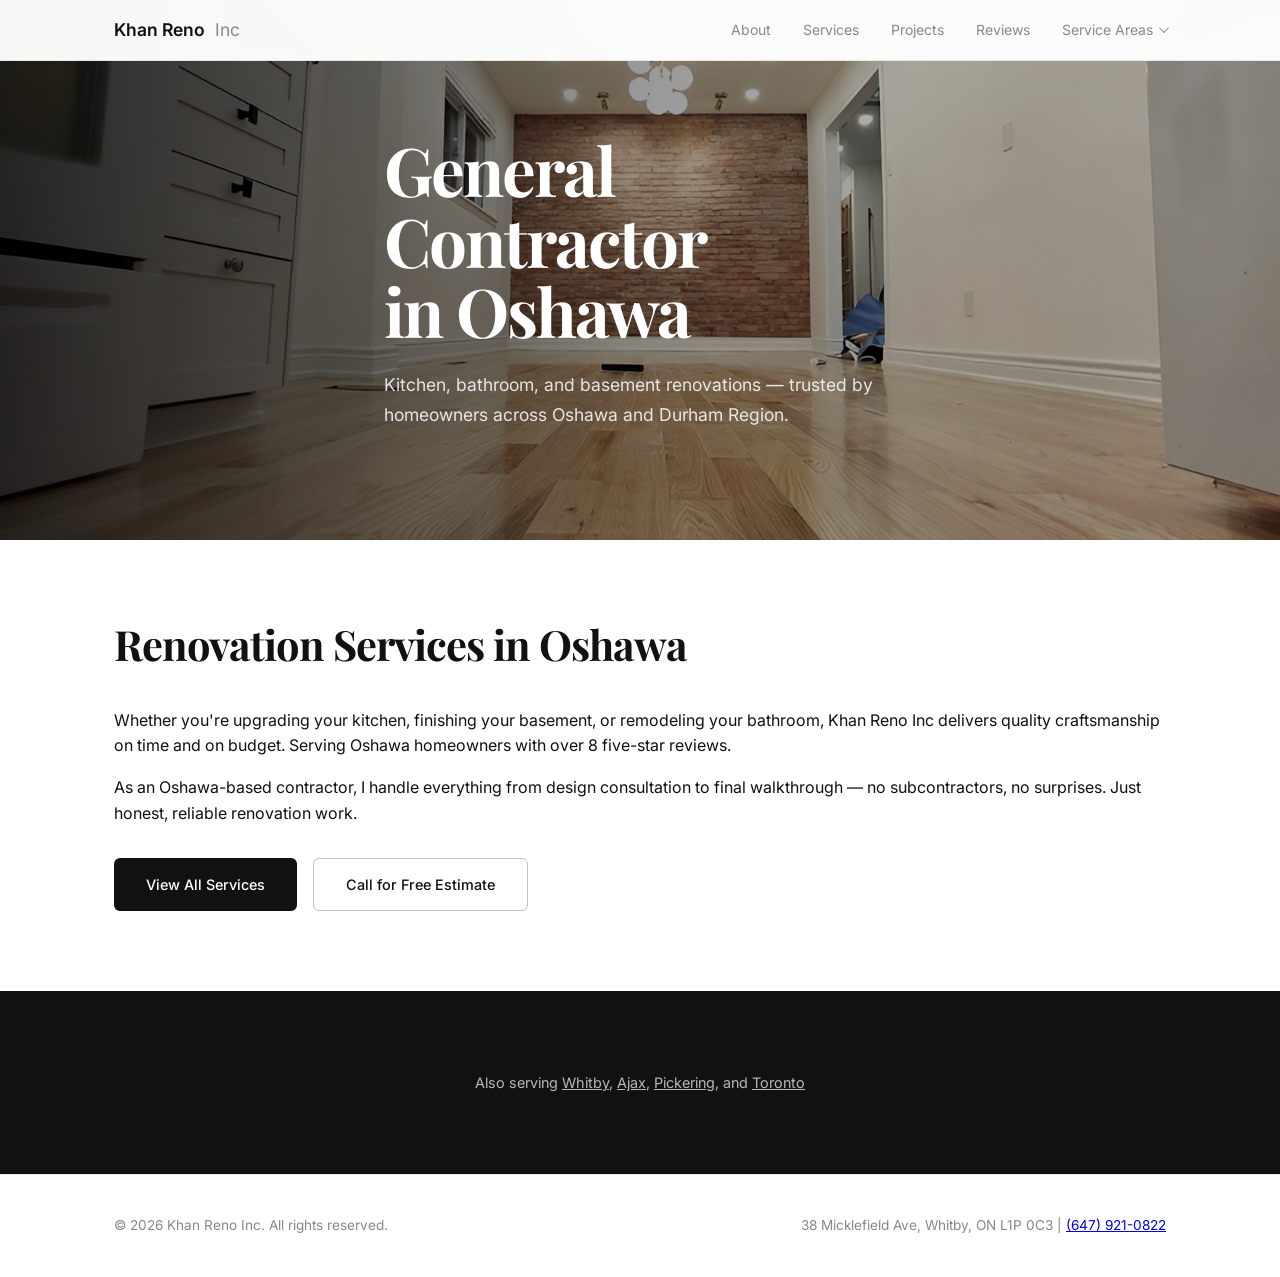
<file: oshawa.html>
<!DOCTYPE html>
<html lang="en">
<head>
  <meta charset="UTF-8">
  <link rel="icon" type="image/x-icon" href="/favicon.ico">
  <link rel="icon" type="image/png" sizes="48x48" href="https://www.khanreno.ca/images/favicon.png">
  <link rel="icon" type="image/png" sizes="192x192" href="https://www.khanreno.ca/images/favicon-192.png">
  <link rel="apple-touch-icon" sizes="192x192" href="https://www.khanreno.ca/images/favicon-192.png">
  <link rel="canonical" href="https://www.khanreno.ca/oshawa.html">
  <meta name="author" content="Khan Reno Inc">
  <meta name="viewport" content="width=device-width, initial-scale=1.0">
  <title>Khan Reno Inc | General Contractor in Oshawa, Ontario</title>
  <meta name="description" content="Khan Reno Inc — trusted general contractor in Oshawa, Ontario. Kitchen, bathroom, and basement renovations. Free estimates. Call (647) 921-0822.">
  <meta name="keywords" content="general contractor oshawa, contractor oshawa ontario, kitchen renovation oshawa, bathroom renovation oshawa, basement renovation oshawa, home renovation oshawa">
  <meta name="robots" content="index, follow">
  <meta name="geo.region" content="CA-ON">
  <meta name="geo.placename" content="Oshawa">
  <meta name="geo.position" content="43.8969;-78.8659">
  <meta name="ICBM" content="43.8969, -78.8659">

  <meta property="og:title" content="Khan Reno Inc | General Contractor in Oshawa, Ontario">
  <meta property="og:description" content="Trusted general contractor in Oshawa. Kitchen, bathroom, and basement renovations.">
  <meta property="og:type" content="website">
  <meta property="og:url" content="https://www.khanreno.ca/oshawa.html">
  <meta property="og:image" content="https://www.khanreno.ca/images/logo.png">
  <meta property="og:locale" content="en_CA">

  <meta name="twitter:card" content="summary">
  <meta name="twitter:title" content="Khan Reno Inc | General Contractor in Oshawa, Ontario">
  <meta name="twitter:description" content="Trusted general contractor in Oshawa. Kitchen, bathroom, and basement renovations.">
  <meta name="twitter:image" content="https://www.khanreno.ca/images/logo.png">

  <script type="application/ld+json">
  {
    "@context": "https://schema.org",
    "@type": "HomeAndConstructionBusiness",
    "name": "Khan Reno Inc",
    "description": "General contractor specializing in kitchen, bathroom, and basement renovations in Oshawa, Ontario.",
    "url": "https://www.khanreno.ca/oshawa.html",
    "logo": "https://www.khanreno.ca/images/logo.png",
    "image": "https://www.khanreno.ca/images/logo.png",
    "telephone": "+1-647-921-0822",
    "email": "Khanreno.generalcontractor@gmail.com",
    "address": {
      "@type": "PostalAddress",
      "streetAddress": "38 Micklefield Ave",
      "addressLocality": "Whitby",
      "addressRegion": "ON",
      "postalCode": "L1P 0C3",
      "addressCountry": "CA"
    },
    "areaServed": [
      { "@type": "City", "name": "Oshawa" },
      { "@type": "City", "name": "Whitby" },
      { "@type": "City", "name": "Durham Region" }
    ],
    "serviceType": ["Kitchen Renovation", "Bathroom Renovation", "Basement Renovation", "General Contracting"],
    "priceRange": "$$",
    "geo": {
      "@type": "GeoCoordinates",
      "latitude": 43.8969,
      "longitude": -78.8659
    },
    "openingHoursSpecification": {
      "@type": "OpeningHoursSpecification",
      "dayOfWeek": ["Monday", "Tuesday", "Wednesday", "Thursday", "Friday", "Saturday", "Sunday"],
      "opens": "08:00",
      "closes": "20:00"
    },
    "sameAs": [
      "https://www.instagram.com/khanrenovationinc/",
      "https://www.tiktok.com/@khusrowmirzaee"
    ],
    "aggregateRating": { "@type": "AggregateRating", "ratingValue": "5", "reviewCount": "8" }
  }
  </script>

  <link rel="stylesheet" href="styles.css">
  <link rel="preconnect" href="https://fonts.googleapis.com">
  <link href="https://fonts.googleapis.com/css2?family=Inter:wght@300;400;500;600;700&family=Playfair+Display:wght@400;500;600;700&display=swap" rel="stylesheet">
</head>
<body>
  <nav class="nav" id="nav">
    <div class="nav__inner">
      <a href="index.html" class="nav__logo">Khan Reno <span>Inc</span></a>
      <div class="nav__links" id="navLinks">
        <a href="index.html#about">About</a>
        <a href="index.html#services">Services</a>
        <a href="index.html#projects">Projects</a>
        <a href="index.html#reviews">Reviews</a>
        <div class="nav__dropdown">
          <button type="button" class="nav__dropbtn" aria-haspopup="true" aria-expanded="false">Service Areas</button>
          <div class="nav__menu">
            <a href="index.html">Whitby</a>
            <a href="oshawa.html">Oshawa</a>
            <a href="ajax.html">Ajax</a>
            <a href="pickering.html">Pickering</a>
            <a href="toronto.html">Toronto</a>
          </div>
        </div>
      </div>
      <button type="button" class="nav__toggle" id="navToggle" aria-label="Menu">
        <span></span><span></span><span></span>
      </button>
    </div>
  </nav>

  <header class="hero" style="min-height:60vh;display:flex;align-items:center;">
    <div class="hero__overlay"></div>
    <div class="container hero__content">
      <h1 class="hero__title">General Contractor <br>in <strong>Oshawa</strong></h1>
      <p class="hero__sub">Kitchen, bathroom, and basement renovations — trusted by homeowners across Oshawa and Durham Region.</p>
    </div>
  </header>

  <main>
  <section class="section">
    <div class="container">
      <h2>Renovation Services in Oshawa</h2>
      <p>Whether you're upgrading your kitchen, finishing your basement, or remodeling your bathroom, Khan Reno Inc delivers quality craftsmanship on time and on budget. Serving Oshawa homeowners with over 8 five-star reviews.</p>
      <p style="margin-top:1rem;">As an Oshawa-based contractor, I handle everything from design consultation to final walkthrough — no subcontractors, no surprises. Just honest, reliable renovation work.</p>
      <div class="service-links" style="display:flex;gap:1rem;flex-wrap:wrap;margin-top:2rem;">
        <a href="index.html#services" class="btn btn--dark">View All Services</a>
        <a href="tel:+16479210822" class="btn btn--outline-dark">Call for Free Estimate</a>
      </div>
    </div>
  </section>

  <section class="section section--dark" id="areas" style="text-align:center;">
    <div class="container">
      <p style="font-size:0.9rem;opacity:0.7;">Also serving <a href="index.html" style="color:inherit;">Whitby</a>, <a href="ajax.html" style="color:inherit;">Ajax</a>, <a href="pickering.html" style="color:inherit;">Pickering</a>, and <a href="toronto.html" style="color:inherit;">Toronto</a></p>
    </div>
  </section>
  </main>

  <footer class="footer">
    <div class="container footer__inner">
      <p>&copy; 2026 Khan Reno Inc. All rights reserved.</p>
      <p>38 Micklefield Ave, Whitby, ON L1P 0C3 | <a href="tel:+16479210822">(647) 921-0822</a></p>
    </div>
  </footer>
  <script src="script.js"></script>
</body>
</html>
</file>
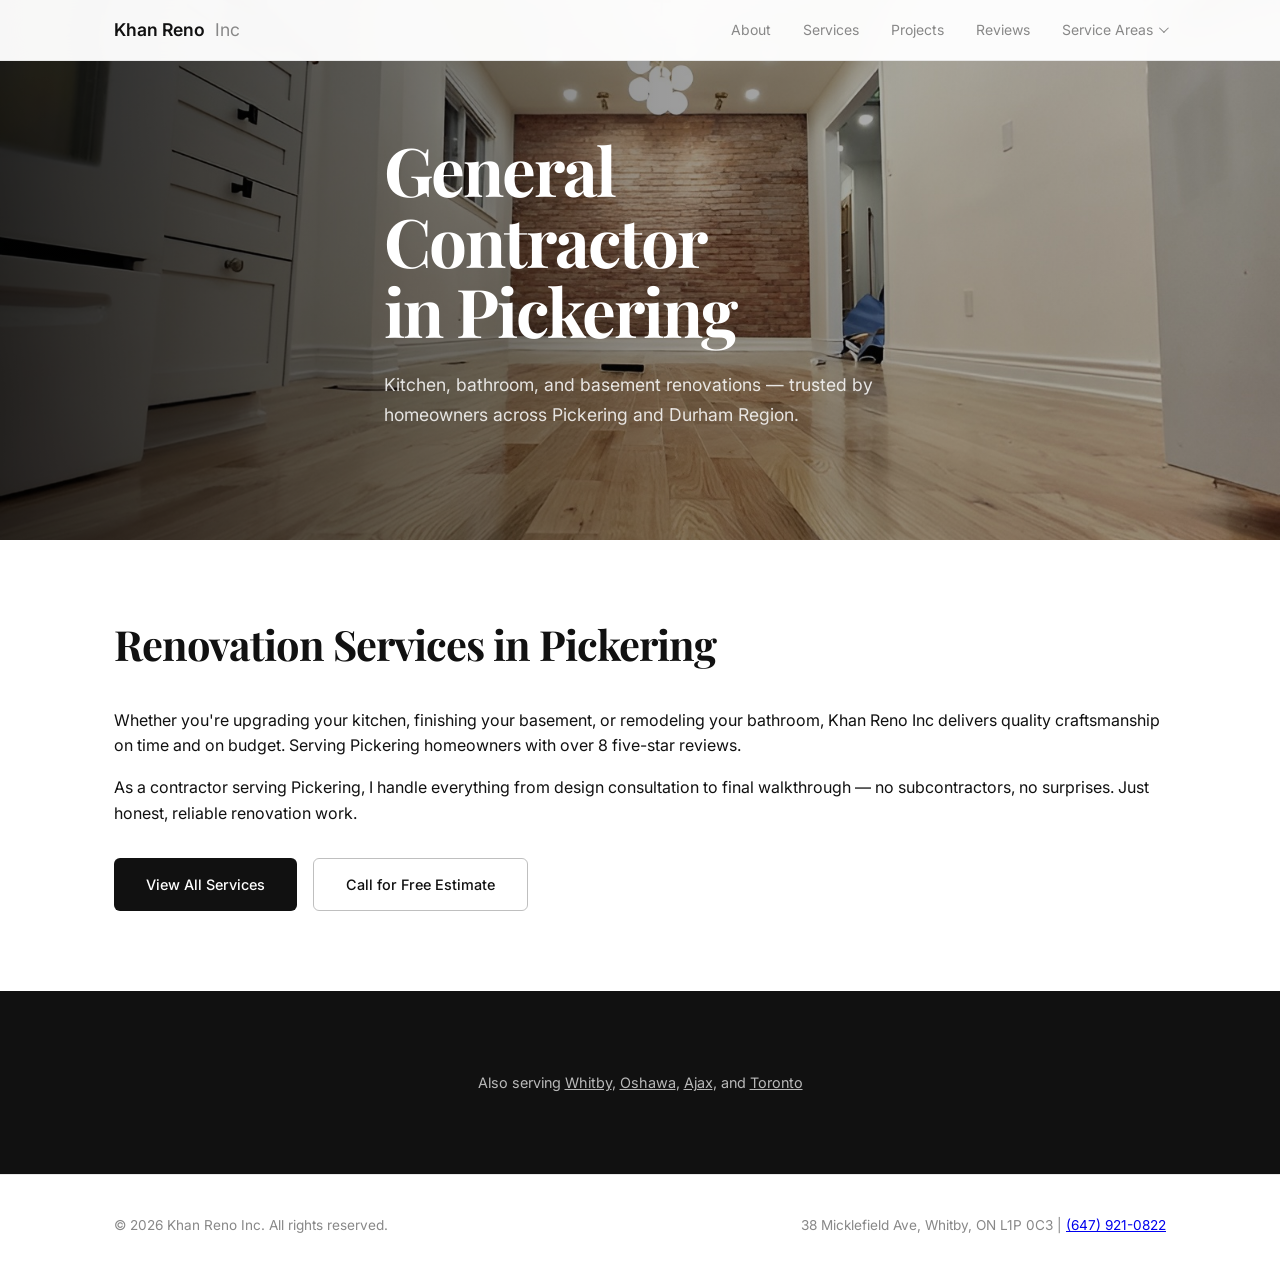
<file: pickering.html>
<!DOCTYPE html>
<html lang="en">
<head>
  <meta charset="UTF-8">
  <link rel="icon" type="image/x-icon" href="/favicon.ico">
  <link rel="icon" type="image/png" sizes="48x48" href="https://www.khanreno.ca/images/favicon.png">
  <link rel="icon" type="image/png" sizes="192x192" href="https://www.khanreno.ca/images/favicon-192.png">
  <link rel="apple-touch-icon" sizes="192x192" href="https://www.khanreno.ca/images/favicon-192.png">
  <link rel="canonical" href="https://www.khanreno.ca/pickering.html">
  <meta name="author" content="Khan Reno Inc">
  <meta name="viewport" content="width=device-width, initial-scale=1.0">
  <title>Khan Reno Inc | General Contractor in Pickering, Ontario</title>
  <meta name="description" content="Khan Reno Inc — trusted general contractor in Pickering, Ontario. Kitchen, bathroom, and basement renovations. Free estimates. Call (647) 921-0822.">
  <meta name="keywords" content="general contractor pickering, contractor pickering ontario, kitchen renovation pickering, bathroom renovation pickering, basement renovation pickering, home renovation pickering">
  <meta name="robots" content="index, follow">
  <meta name="geo.region" content="CA-ON">
  <meta name="geo.placename" content="Pickering">
  <meta name="geo.position" content="43.8392;-79.0968">
  <meta name="ICBM" content="43.8392, -79.0968">

  <meta property="og:title" content="Khan Reno Inc | General Contractor in Pickering, Ontario">
  <meta property="og:description" content="Trusted general contractor in Pickering. Kitchen, bathroom, and basement renovations.">
  <meta property="og:type" content="website">
  <meta property="og:url" content="https://www.khanreno.ca/pickering.html">
  <meta property="og:image" content="https://www.khanreno.ca/images/logo.png">
  <meta property="og:locale" content="en_CA">

  <meta name="twitter:card" content="summary">
  <meta name="twitter:title" content="Khan Reno Inc | General Contractor in Pickering, Ontario">
  <meta name="twitter:description" content="Trusted general contractor in Pickering. Kitchen, bathroom, and basement renovations.">
  <meta name="twitter:image" content="https://www.khanreno.ca/images/logo.png">

  <script type="application/ld+json">
  {
    "@context": "https://schema.org",
    "@type": "HomeAndConstructionBusiness",
    "name": "Khan Reno Inc",
    "description": "General contractor specializing in kitchen, bathroom, and basement renovations in Pickering, Ontario.",
    "url": "https://www.khanreno.ca/pickering.html",
    "logo": "https://www.khanreno.ca/images/logo.png",
    "image": "https://www.khanreno.ca/images/logo.png",
    "telephone": "+1-647-921-0822",
    "email": "Khanreno.generalcontractor@gmail.com",
    "address": {
      "@type": "PostalAddress",
      "streetAddress": "38 Micklefield Ave",
      "addressLocality": "Whitby",
      "addressRegion": "ON",
      "postalCode": "L1P 0C3",
      "addressCountry": "CA"
    },
    "areaServed": [
      { "@type": "City", "name": "Pickering" },
      { "@type": "City", "name": "Whitby" },
      { "@type": "City", "name": "Durham Region" }
    ],
    "serviceType": ["Kitchen Renovation", "Bathroom Renovation", "Basement Renovation", "General Contracting"],
    "priceRange": "$$",
    "geo": {
      "@type": "GeoCoordinates",
      "latitude": 43.8392,
      "longitude": -79.0968
    },
    "openingHoursSpecification": {
      "@type": "OpeningHoursSpecification",
      "dayOfWeek": ["Monday", "Tuesday", "Wednesday", "Thursday", "Friday", "Saturday", "Sunday"],
      "opens": "08:00",
      "closes": "20:00"
    },
    "sameAs": [
      "https://www.instagram.com/khanrenovationinc/",
      "https://www.tiktok.com/@khusrowmirzaee"
    ],
    "aggregateRating": { "@type": "AggregateRating", "ratingValue": "5", "reviewCount": "8" }
  }
  </script>

  <link rel="stylesheet" href="styles.css">
  <link rel="preconnect" href="https://fonts.googleapis.com">
  <link href="https://fonts.googleapis.com/css2?family=Inter:wght@300;400;500;600;700&family=Playfair+Display:wght@400;500;600;700&display=swap" rel="stylesheet">
</head>
<body>
  <nav class="nav" id="nav">
    <div class="nav__inner">
      <a href="index.html" class="nav__logo">Khan Reno <span>Inc</span></a>
      <div class="nav__links" id="navLinks">
        <a href="index.html#about">About</a>
        <a href="index.html#services">Services</a>
        <a href="index.html#projects">Projects</a>
        <a href="index.html#reviews">Reviews</a>
        <div class="nav__dropdown">
          <button type="button" class="nav__dropbtn" aria-haspopup="true" aria-expanded="false">Service Areas</button>
          <div class="nav__menu">
            <a href="index.html">Whitby</a>
            <a href="oshawa.html">Oshawa</a>
            <a href="ajax.html">Ajax</a>
            <a href="pickering.html">Pickering</a>
            <a href="toronto.html">Toronto</a>
          </div>
        </div>
      </div>
      <button type="button" class="nav__toggle" id="navToggle" aria-label="Menu">
        <span></span><span></span><span></span>
      </button>
    </div>
  </nav>

  <header class="hero" style="min-height:60vh;display:flex;align-items:center;">
    <div class="hero__overlay"></div>
    <div class="container hero__content">
      <h1 class="hero__title">General Contractor <br>in <strong>Pickering</strong></h1>
      <p class="hero__sub">Kitchen, bathroom, and basement renovations — trusted by homeowners across Pickering and Durham Region.</p>
    </div>
  </header>

  <main>
  <section class="section">
    <div class="container">
      <h2>Renovation Services in Pickering</h2>
      <p>Whether you're upgrading your kitchen, finishing your basement, or remodeling your bathroom, Khan Reno Inc delivers quality craftsmanship on time and on budget. Serving Pickering homeowners with over 8 five-star reviews.</p>
      <p style="margin-top:1rem;">As a contractor serving Pickering, I handle everything from design consultation to final walkthrough — no subcontractors, no surprises. Just honest, reliable renovation work.</p>
      <div style="display:flex;gap:1rem;flex-wrap:wrap;margin-top:2rem;">
        <a href="index.html#services" class="btn btn--dark">View All Services</a>
        <a href="tel:+16479210822" class="btn btn--outline-dark">Call for Free Estimate</a>
      </div>
    </div>
  </section>

  <section class="section section--dark" id="areas" style="text-align:center;">
    <div class="container">
      <p style="font-size:0.9rem;opacity:0.7;">Also serving <a href="index.html" style="color:inherit;">Whitby</a>, <a href="oshawa.html" style="color:inherit;">Oshawa</a>, <a href="ajax.html" style="color:inherit;">Ajax</a>, and <a href="toronto.html" style="color:inherit;">Toronto</a></p>
    </div>
  </section>
  </main>

  <footer class="footer">
    <div class="container footer__inner">
      <p>&copy; 2026 Khan Reno Inc. All rights reserved.</p>
      <p>38 Micklefield Ave, Whitby, ON L1P 0C3 | <a href="tel:+16479210822">(647) 921-0822</a></p>
    </div>
  </footer>
  <script src="script.js"></script>
</body>
</html>
</file>
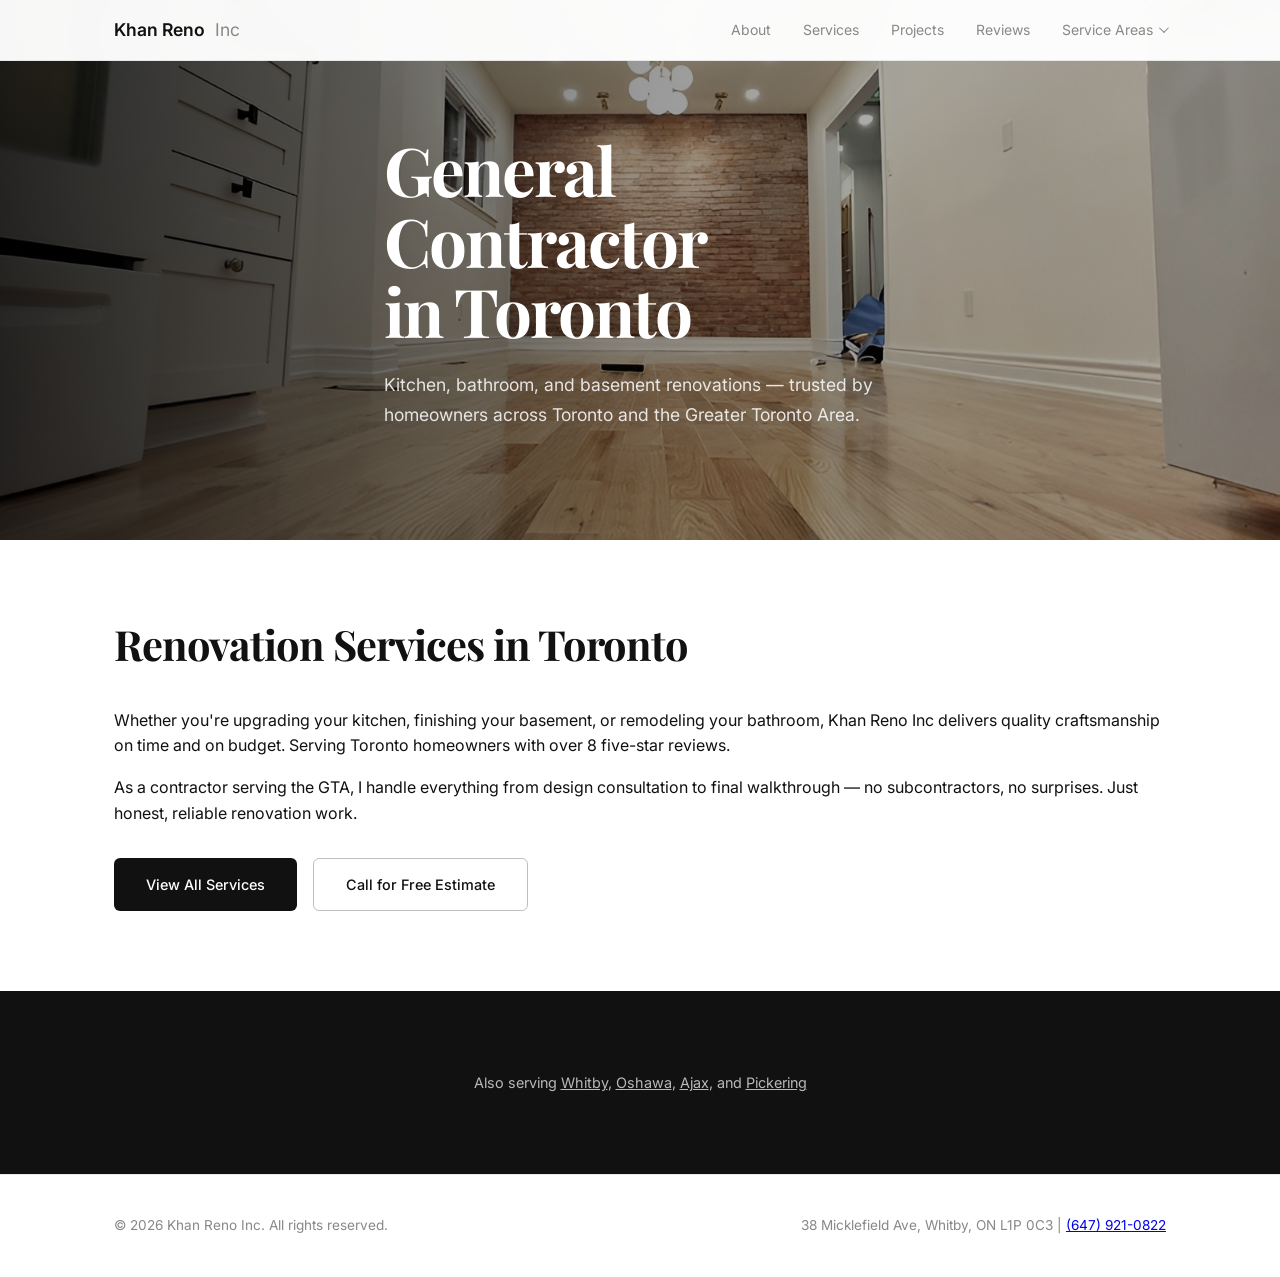
<file: toronto.html>
<!DOCTYPE html>
<html lang="en">
<head>
  <meta charset="UTF-8">
  <link rel="icon" type="image/x-icon" href="/favicon.ico">
  <link rel="icon" type="image/png" sizes="48x48" href="https://www.khanreno.ca/images/favicon.png">
  <link rel="icon" type="image/png" sizes="192x192" href="https://www.khanreno.ca/images/favicon-192.png">
  <link rel="apple-touch-icon" sizes="192x192" href="https://www.khanreno.ca/images/favicon-192.png">
  <link rel="canonical" href="https://www.khanreno.ca/toronto.html">
  <meta name="author" content="Khan Reno Inc">
  <meta name="viewport" content="width=device-width, initial-scale=1.0">
  <title>Khan Reno Inc | General Contractor in Toronto, Ontario</title>
  <meta name="description" content="Khan Reno Inc — trusted general contractor in Toronto, Ontario. Kitchen, bathroom, and basement renovations across the GTA. Free estimates. Call (647) 921-0822.">
  <meta name="keywords" content="general contractor toronto, contractor toronto ontario, kitchen renovation toronto, bathroom renovation toronto, basement renovation toronto, home renovation toronto, gta contractor">
  <meta name="robots" content="index, follow">
  <meta name="geo.region" content="CA-ON">
  <meta name="geo.placename" content="Toronto">
  <meta name="geo.position" content="43.6532;-79.3832">
  <meta name="ICBM" content="43.6532, -79.3832">

  <meta property="og:title" content="Khan Reno Inc | General Contractor in Toronto, Ontario">
  <meta property="og:description" content="Trusted general contractor in Toronto. Kitchen, bathroom, and basement renovations across the GTA.">
  <meta property="og:type" content="website">
  <meta property="og:url" content="https://www.khanreno.ca/toronto.html">
  <meta property="og:image" content="https://www.khanreno.ca/images/logo.png">
  <meta property="og:locale" content="en_CA">

  <meta name="twitter:card" content="summary">
  <meta name="twitter:title" content="Khan Reno Inc | General Contractor in Toronto, Ontario">
  <meta name="twitter:description" content="Trusted general contractor in Toronto. Kitchen, bathroom, and basement renovations.">
  <meta name="twitter:image" content="https://www.khanreno.ca/images/logo.png">

  <script type="application/ld+json">
  {
    "@context": "https://schema.org",
    "@type": "HomeAndConstructionBusiness",
    "name": "Khan Reno Inc",
    "description": "General contractor specializing in kitchen, bathroom, and basement renovations in Toronto and the Greater Toronto Area.",
    "url": "https://www.khanreno.ca/toronto.html",
    "logo": "https://www.khanreno.ca/images/logo.png",
    "image": "https://www.khanreno.ca/images/logo.png",
    "telephone": "+1-647-921-0822",
    "email": "Khanreno.generalcontractor@gmail.com",
    "address": {
      "@type": "PostalAddress",
      "streetAddress": "38 Micklefield Ave",
      "addressLocality": "Whitby",
      "addressRegion": "ON",
      "postalCode": "L1P 0C3",
      "addressCountry": "CA"
    },
    "areaServed": [
      { "@type": "City", "name": "Toronto" },
      { "@type": "City", "name": "Whitby" },
      { "@type": "City", "name": "Durham Region" }
    ],
    "serviceType": ["Kitchen Renovation", "Bathroom Renovation", "Basement Renovation", "General Contracting"],
    "priceRange": "$$",
    "geo": {
      "@type": "GeoCoordinates",
      "latitude": 43.6532,
      "longitude": -79.3832
    },
    "openingHoursSpecification": {
      "@type": "OpeningHoursSpecification",
      "dayOfWeek": ["Monday", "Tuesday", "Wednesday", "Thursday", "Friday", "Saturday", "Sunday"],
      "opens": "08:00",
      "closes": "20:00"
    },
    "sameAs": [
      "https://www.instagram.com/khanrenovationinc/",
      "https://www.tiktok.com/@khusrowmirzaee"
    ],
    "aggregateRating": { "@type": "AggregateRating", "ratingValue": "5", "reviewCount": "8" }
  }
  </script>

  <link rel="stylesheet" href="styles.css">
  <link rel="preconnect" href="https://fonts.googleapis.com">
  <link href="https://fonts.googleapis.com/css2?family=Inter:wght@300;400;500;600;700&family=Playfair+Display:wght@400;500;600;700&display=swap" rel="stylesheet">
</head>
<body>
  <nav class="nav" id="nav">
    <div class="nav__inner">
      <a href="index.html" class="nav__logo">Khan Reno <span>Inc</span></a>
      <div class="nav__links" id="navLinks">
        <a href="index.html#about">About</a>
        <a href="index.html#services">Services</a>
        <a href="index.html#projects">Projects</a>
        <a href="index.html#reviews">Reviews</a>
        <div class="nav__dropdown">
          <button type="button" class="nav__dropbtn" aria-haspopup="true" aria-expanded="false">Service Areas</button>
          <div class="nav__menu">
            <a href="index.html">Whitby</a>
            <a href="oshawa.html">Oshawa</a>
            <a href="ajax.html">Ajax</a>
            <a href="pickering.html">Pickering</a>
            <a href="toronto.html">Toronto</a>
          </div>
        </div>
      </div>
      <button type="button" class="nav__toggle" id="navToggle" aria-label="Menu">
        <span></span><span></span><span></span>
      </button>
    </div>
  </nav>

  <header class="hero" style="min-height:60vh;display:flex;align-items:center;">
    <div class="hero__overlay"></div>
    <div class="container hero__content">
      <h1 class="hero__title">General Contractor <br>in <strong>Toronto</strong></h1>
      <p class="hero__sub">Kitchen, bathroom, and basement renovations — trusted by homeowners across Toronto and the Greater Toronto Area.</p>
    </div>
  </header>

  <main>
  <section class="section">
    <div class="container">
      <h2>Renovation Services in Toronto</h2>
      <p>Whether you're upgrading your kitchen, finishing your basement, or remodeling your bathroom, Khan Reno Inc delivers quality craftsmanship on time and on budget. Serving Toronto homeowners with over 8 five-star reviews.</p>
      <p style="margin-top:1rem;">As a contractor serving the GTA, I handle everything from design consultation to final walkthrough — no subcontractors, no surprises. Just honest, reliable renovation work.</p>
      <div style="display:flex;gap:1rem;flex-wrap:wrap;margin-top:2rem;">
        <a href="index.html#services" class="btn btn--dark">View All Services</a>
        <a href="tel:+16479210822" class="btn btn--outline-dark">Call for Free Estimate</a>
      </div>
    </div>
  </section>

  <section class="section section--dark" id="areas" style="text-align:center;">
    <div class="container">
      <p style="font-size:0.9rem;opacity:0.7;">Also serving <a href="index.html" style="color:inherit;">Whitby</a>, <a href="oshawa.html" style="color:inherit;">Oshawa</a>, <a href="ajax.html" style="color:inherit;">Ajax</a>, and <a href="pickering.html" style="color:inherit;">Pickering</a></p>
    </div>
  </section>
  </main>

  <footer class="footer">
    <div class="container footer__inner">
      <p>&copy; 2026 Khan Reno Inc. All rights reserved.</p>
      <p>38 Micklefield Ave, Whitby, ON L1P 0C3 | <a href="tel:+16479210822">(647) 921-0822</a></p>
    </div>
  </footer>
  <script src="script.js"></script>
</body>
</html>
</file>
<file: styles.css>
/* Reset */
*, *::before, *::after {
  margin: 0;
  padding: 0;
  box-sizing: border-box;
}

:root {
  --black: #111;
  --gray: #888;
  --light: #f8f8f8;
  --dark: #111;
  --border: #e8e8e8;
  --white: #fff;
  --radius: 6px;
  --transition: 0.5s cubic-bezier(0.25, 0.46, 0.45, 0.94);
  --ease-out-expo: cubic-bezier(0.25, 0.46, 0.45, 0.94);
}

html { scroll-behavior: smooth; }

body {
  font-family: 'Inter', -apple-system, sans-serif;
  color: var(--black);
  line-height: 1.6;
  background: var(--white);
  overflow-x: hidden;
  -webkit-font-smoothing: antialiased;
}

/* Page load */
body::before {
  content: '';
  position: fixed;
  inset: 0;
  background: var(--black);
  z-index: 9999;
  animation: pageLoad 0.6s ease-out forwards;
}

@keyframes pageLoad {
  0% { clip-path: inset(0 0 0 0); }
  100% { clip-path: inset(0 0 100% 0); }
}

/* Scroll reveal */
.reveal {
  opacity: 0;
  transform: translateY(40px) scale(0.98);
  transition: opacity 0.9s cubic-bezier(0.16, 1, 0.3, 1), transform 0.9s cubic-bezier(0.16, 1, 0.3, 1);
  will-change: opacity, transform;
}

.reveal.visible {
  opacity: 1;
  transform: translateY(0) scale(1);
}

.reveal-left {
  opacity: 0;
  transform: translateX(-60px) scale(0.96);
  transition: opacity 0.9s cubic-bezier(0.16, 1, 0.3, 1), transform 0.9s cubic-bezier(0.16, 1, 0.3, 1);
  will-change: opacity, transform;
}

.reveal-left.visible {
  opacity: 1;
  transform: translateX(0) scale(1);
}

.reveal-right {
  opacity: 0;
  transform: translateX(60px) scale(0.96);
  transition: opacity 0.9s cubic-bezier(0.16, 1, 0.3, 1), transform 0.9s cubic-bezier(0.16, 1, 0.3, 1);
  will-change: opacity, transform;
}

.reveal-right.visible {
  opacity: 1;
  transform: translateX(0) scale(1);
}

.reveal-up {
  opacity: 0;
  transform: translateY(60px);
  transition: opacity 1s cubic-bezier(0.16, 1, 0.3, 1), transform 1s cubic-bezier(0.16, 1, 0.3, 1);
  will-change: opacity, transform;
}

.reveal-up.visible {
  opacity: 1;
  transform: translateY(0);
}

/* Scroll scrubbing — JS drives progress, kill the transition */
body.scrub .reveal,
body.scrub .reveal-left,
body.scrub .reveal-right,
body.scrub .reveal-up { transition: none; }

.stagger-1 { transition-delay: 0.05s; }
.stagger-2 { transition-delay: 0.12s; }
.stagger-3 { transition-delay: 0.2s; }
.stagger-4 { transition-delay: 0.3s; }
.stagger-5 { transition-delay: 0.4s; }
.stagger-6 { transition-delay: 0.5s; }

img { max-width: 100%; height: auto; display: block; }

.container {
  max-width: 1100px;
  margin: 0 auto;
  padding: 0 24px;
}

/* Nav */
.nav {
  position: fixed;
  top: 0;
  left: 0;
  right: 0;
  z-index: 100;
  background: rgba(255,255,255,0.97);
  backdrop-filter: blur(16px);
  border-bottom: 1px solid var(--border);
  transition: transform var(--transition);
}

.nav.hidden { transform: translateY(-100%); }

.nav__inner {
  max-width: 1100px;
  margin: 0 auto;
  padding: 0 24px;
  display: flex;
  align-items: center;
  justify-content: space-between;
  height: 60px;
}

.nav__logo {
  font-weight: 600;
  font-size: 1.1rem;
  color: var(--black);
  text-decoration: none;
  display: flex;
  align-items: center;
  gap: 10px;
  perspective: 600px;
}

.nav__logo-img {
  height: 40px;
  width: auto;
  display: block;
  margin-top: -2px;
  transition: transform 0.5s ease;
}

.nav__logo:hover .nav__logo-img {
  transform: rotateY(360deg);
}

.nav__logo span { color: var(--gray); font-weight: 400; }

.nav__links {
  display: flex;
  align-items: center;
  gap: 32px;
}

.nav__links a {
  text-decoration: none;
  color: var(--gray);
  font-size: 0.875rem;
  font-weight: 400;
  transition: color 0.3s ease;
  position: relative;
  padding: 4px 0;
}

.nav__links a::after {
  content: '';
  position: absolute;
  bottom: 0;
  left: 0;
  width: 0;
  height: 1px;
  background: var(--black);
  transition: width 0.3s ease;
}

.nav__links a:hover { color: var(--black); }
.nav__links a:hover::after { width: 100%; }

.nav__dropdown { position: relative; }

.nav__dropbtn {
  background: none;
  border: none;
  cursor: pointer;
  font-family: inherit;
  font-size: 0.875rem;
  font-weight: 400;
  color: var(--gray);
  padding: 4px 0;
  display: flex;
  align-items: center;
  gap: 6px;
  transition: color 0.3s ease;
}

.nav__dropbtn::after {
  content: '';
  width: 7px;
  height: 7px;
  border: solid currentColor;
  border-width: 0 1.5px 1.5px 0;
  transform: rotate(45deg) translateY(-2px);
  transition: transform 0.3s ease;
}

.nav__dropbtn:hover { color: var(--black); }

.nav__dropdown.open .nav__dropbtn::after { transform: rotate(-135deg); }

.nav__menu {
  display: flex;
  position: absolute;
  top: calc(100% + 12px);
  right: 0;
  min-width: 170px;
  background: var(--white);
  border: 1px solid var(--border);
  border-radius: var(--radius);
  box-shadow: 0 12px 32px rgba(0,0,0,0.12);
  padding: 8px;
  flex-direction: column;
  z-index: 300;
  opacity: 0;
  visibility: hidden;
  transform: translateY(-6px);
  transition: opacity 0.25s ease, transform 0.25s ease, visibility 0.25s;
}

.nav__menu::before {
  content: '';
  position: absolute;
  top: -12px;
  left: 0;
  right: 0;
  height: 12px;
}

.nav__dropdown:hover .nav__menu,
.nav__dropdown:focus-within .nav__menu,
.nav__dropdown.open .nav__menu { opacity: 1; visibility: visible; transform: none; }

.nav__menu a {
  padding: 9px 12px;
  font-size: 0.875rem;
  color: var(--gray);
  text-decoration: none;
  border-radius: 6px;
  transition: color 0.2s ease, background 0.2s ease;
}

.nav__menu a:hover {
  color: var(--black);
  background: #f5f5f5;
}

.nav__toggle {
  display: none;
  flex-direction: column;
  gap: 5px;
  background: none;
  border: none;
  cursor: pointer;
  padding: 4px;
}

.nav__toggle span {
  display: block;
  width: 22px;
  height: 2px;
  background: var(--black);
  border-radius: 1px;
  transition: var(--transition);
  transform-origin: center;
}

/* Hero */
.hero {
  position: relative;
  min-height: 100vh;
  display: flex;
  align-items: center;
  padding-top: 60px;
  overflow: hidden;
  background: var(--dark);
}

.hero::before {
  content: '';
  position: absolute;
  inset: 0;
  background-image: url('images/hero-bg.jpg');
  background-size: cover;
  background-position: center;
  animation: heroZoom 20s ease-in-out infinite alternate;
  z-index: 0;
}

@keyframes heroZoom {
  0% { transform: scale(1); }
  100% { transform: scale(1.05); }
}

.hero__overlay {
  position: absolute;
  inset: 0;
  background: linear-gradient(to right, rgba(0,0,0,0.8) 0%, rgba(0,0,0,0.4) 50%, rgba(0,0,0,0.2) 100%);
  z-index: 1;
}

.hero__content {
  position: relative;
  z-index: 2;
  color: var(--white);
  max-width: 560px;
}

.hero__tag {
  font-size: 0.75rem;
  text-transform: uppercase;
  letter-spacing: 4px;
  opacity: 0;
  animation: heroTag 0.8s 0.3s ease-out forwards;
  margin-bottom: 16px;
}

@keyframes heroTag {
  from { opacity: 0; transform: translateY(12px); }
  to { opacity: 0.7; transform: translateY(0); }
}

.hero h1 {
  font-size: 4.2rem;
  font-weight: 700;
  line-height: 1.05;
  letter-spacing: -2px;
  margin-bottom: 24px;
  opacity: 0;
  animation: heroTitle 0.8s 0.4s ease-out forwards;
  font-family: 'Playfair Display', serif;
}

@keyframes heroTitle {
  from { opacity: 0; transform: translateY(16px); }
  to { opacity: 1; transform: translateY(0); }
}

.hero__sub {
  font-size: 1.1rem;
  opacity: 0;
  margin-bottom: 36px;
  line-height: 1.7;
  animation: heroSub 0.8s 0.5s ease-out forwards;
}

@keyframes heroSub {
  from { opacity: 0; transform: translateY(12px); }
  to { opacity: 0.85; transform: translateY(0); }
}

.hero__actions {
  display: flex;
  gap: 16px;
  opacity: 0;
  animation: heroActions 0.8s 0.6s ease-out forwards;
}

@keyframes heroActions {
  from { opacity: 0; transform: translateY(12px); }
  to { opacity: 1; transform: translateY(0); }
}

/* Buttons */
.btn {
  display: inline-flex;
  align-items: center;
  justify-content: center;
  padding: 14px 32px;
  border-radius: var(--radius);
  font-size: 0.9rem;
  font-weight: 500;
  text-decoration: none;
  cursor: pointer;
  border: none;
  transition: all 0.3s ease;
  font-family: inherit;
}

.btn--dark {
  background: var(--black);
  color: var(--white);
}

.btn--dark:hover {
  background: #333;
}

.btn--light {
  background: var(--white);
  color: var(--black);
}

.btn--light:hover {
  background: #f0f0f0;
}

.btn--outline-light {
  background: transparent;
  color: var(--white);
  border: 1px solid rgba(255,255,255,0.3);
}

.btn--outline-light:hover {
  border-color: rgba(255,255,255,0.7);
  background: rgba(255,255,255,0.05);
}

.btn--outline-dark {
  background: transparent;
  color: var(--black);
  border: 1px solid rgba(0,0,0,0.25);
}

.btn--outline-dark:hover {
  border-color: rgba(0,0,0,0.6);
  background: rgba(0,0,0,0.04);
}

/* Sections */
.section {
  padding: 80px 0;
  position: relative;
}

.section--light { background: var(--light); }
.section--dark { background: var(--dark); color: var(--white); }

/* Why Choose Us */
.why-choose {
  margin-top: 16px;
}

.why-choose__grid {
  display: grid;
  grid-template-columns: 1fr 1fr;
  gap: 20px;
  margin-bottom: 48px;
}

.why-choose__point {
  display: flex;
  gap: 16px;
  padding: 28px;
  background: var(--white);
  border-radius: var(--radius);
  border: 1px solid var(--border);
  transition: border-color 0.3s ease;
}

.why-choose__point:hover {
  border-color: #ccc;
}

.why-choose__icon {
  flex-shrink: 0;
  width: 40px;
  height: 40px;
  border-radius: 50%;
  background: var(--black);
  color: var(--white);
  display: flex;
  align-items: center;
  justify-content: center;
}

.why-choose__icon svg {
  width: 18px;
  height: 18px;
}

.why-choose__point strong {
  display: block;
  font-size: 1rem;
  font-weight: 600;
  margin-bottom: 6px;
}

.why-choose__point p {
  font-size: 0.9rem;
  color: var(--gray);
  margin: 0;
  line-height: 1.6;
}

.why-choose__tags {
  overflow: hidden;
  mask-image: linear-gradient(to right, transparent, black 10%, black 90%, transparent);
  -webkit-mask-image: linear-gradient(to right, transparent, black 10%, black 90%, transparent);
}

.why-choose__track {
  display: flex;
  gap: 12px;
  width: max-content;
  animation: tagScroll 18s linear infinite;
}

@keyframes tagScroll {
  0% { transform: translateX(0); }
  100% { transform: translateX(-50%); }
}

.why-choose__tag {
  padding: 10px 24px;
  background: transparent;
  border-radius: 100px;
  font-size: 0.85rem;
  color: var(--gray);
  border: 1px solid var(--border);
  transition: all 0.3s ease;
}

.why-choose__tag:hover {
  border-color: var(--black);
  color: var(--black);
}

.section__sub {
  color: var(--gray);
  margin-top: -8px;
  margin-bottom: 56px;
}

.label {
  display: inline-block;
  font-size: 0.75rem;
  text-transform: uppercase;
  letter-spacing: 3px;
  color: var(--gray);
  margin-bottom: 16px;
}

.label--light { color: rgba(255,255,255,0.5); }

h2 {
  font-size: 2.6rem;
  font-weight: 700;
  letter-spacing: -1px;
  margin-bottom: 40px;
  line-height: 1.15;
  font-family: 'Playfair Display', serif;
}

h2.light { color: var(--white); }

/* About */
.about {
  display: grid;
  grid-template-columns: 1fr 1fr;
  gap: 80px;
  align-items: center;
}

.about__image { position: relative; }

.about__image img {
  width: 100%;
  aspect-ratio: 3/4;
  object-fit: cover;
  border-radius: var(--radius);
  border: 1px solid rgba(0,0,0,0.08);
  box-shadow: 0 2px 12px rgba(0,0,0,0.04);
}

.about__text p {
  color: var(--gray);
  margin-bottom: 16px;
  font-size: 1.05rem;
  line-height: 1.8;
}

.about__highlights {
  display: flex;
  flex-direction: column;
  gap: 20px;
  margin-top: 36px;
  padding-top: 28px;
  border-top: 1px solid var(--border);
}

.about__highlight {
  padding: 14px 16px;
}

.about__highlight strong {
  display: block;
  font-size: 1rem;
  margin-bottom: 4px;
}

.about__highlight span {
  font-size: 0.9rem;
  color: var(--gray);
}

/* Services */
.services {
  display: grid;
  grid-template-columns: repeat(2, 1fr);
  gap: 24px;
}

.service {
  border-radius: var(--radius);
  overflow: hidden;
  position: relative;
  border: 1px solid rgba(255,255,255,0.1);
}

.service img {
  width: 100%;
  aspect-ratio: 3/2;
  object-fit: cover;
  transition: transform 0.5s ease;
}

.service:hover img { transform: scale(1.02); }

.service__content {
  position: absolute;
  bottom: 0;
  left: 0;
  right: 0;
  padding: 32px 24px 24px;
  background: linear-gradient(transparent, rgba(0,0,0,0.85));
  color: var(--white);
}

.service__content h3 {
  font-size: 1.2rem;
  font-weight: 600;
  margin-bottom: 6px;
}

.service__content p {
  font-size: 0.85rem;
  opacity: 0.8;
  line-height: 1.5;
}

/* Gallery */
.gallery {
  display: grid;
  grid-template-columns: repeat(4, 1fr);
  gap: 8px;
}

.gallery__item {
  position: relative;
  border-radius: var(--radius);
  overflow: hidden;
  cursor: pointer;
  border: 1px solid rgba(0,0,0,0.06);
}

.gallery__item::before {
  content: '';
  position: absolute;
  inset: 0;
  background: rgba(0,0,0,0);
  transition: background 0.4s ease;
  z-index: 1;
  pointer-events: none;
}

.gallery__item:hover::before {
  background: rgba(0,0,0,0.05);
}

.gallery__item img {
  width: 100%;
  height: 100%;
  object-fit: cover;
  transition: transform 0.5s ease;
  aspect-ratio: 1;
}

.gallery__item--wide { grid-column: span 2; }
.gallery__item--wide img { aspect-ratio: 16/9; }
.gallery__item--group { grid-column: span 2; padding: 0; }
.gallery__item:hover img { transform: scale(1.02); }

.gallery__group-grid {
  display: grid;
  grid-template-columns: 1fr 1fr;
  gap: 4px;
  width: 100%;
}

.gallery__group-grid img {
  width: 100%;
  aspect-ratio: 1;
  object-fit: cover;
  border-radius: 0;
  transition: transform 0.5s ease;
}

.gallery__group-grid img:hover { transform: scale(1.03); }

.gallery__group-grid--3 {
  grid-template-columns: 1fr 1fr;
}

.gallery__group-grid--3 img:first-child {
  grid-column: span 2;
  aspect-ratio: 16/9;
}

.gallery__caption {
  position: absolute;
  bottom: 0;
  left: 0;
  right: 0;
  padding: 20px 16px 16px;
  background: linear-gradient(transparent, rgba(0,0,0,0.8));
  color: var(--white);
  opacity: 0;
  transform: translateY(6px);
  transition: all 0.4s ease;
  z-index: 2;
}

.gallery__item:hover .gallery__caption {
  opacity: 1;
  transform: translateY(0);
}

.gallery__caption strong {
  display: block;
  font-size: 0.95rem;
  margin-bottom: 3px;
  font-weight: 600;
}

.gallery__caption span {
  font-size: 0.8rem;
  opacity: 0.7;
  text-transform: uppercase;
  letter-spacing: 1px;
}

/* Reviews */
.reviews-summary {
  display: flex;
  justify-content: center;
  margin-bottom: 48px;
}

.reviews-summary__score { text-align: center; }

.reviews-summary__score strong {
  font-size: 4rem;
  font-weight: 700;
  display: block;
  line-height: 1;
  letter-spacing: -2px;
}

.reviews-summary__score > span {
  font-size: 0.85rem;
  color: var(--gray);
  display: block;
  margin-top: 6px;
  text-transform: uppercase;
  letter-spacing: 1px;
}

.reviews-cta {
  display: flex;
  justify-content: center;
  margin-top: 40px;
}

.reviews-cta .btn {
  gap: 8px;
}

.reviews-cta .btn svg {
  transition: transform 0.3s ease;
}

.reviews-cta .btn:hover svg {
  transform: translate(2px, -2px);
}

.stars {
  display: flex;
  gap: 3px;
  justify-content: center;
  margin: 12px 0;
}

.star {
  width: 20px;
  height: 20px;
  display: inline-block;
  background: var(--border);
  clip-path: polygon(50% 0%, 61% 35%, 98% 35%, 68% 57%, 79% 91%, 50% 70%, 21% 91%, 32% 57%, 2% 35%, 39% 35%);
}

.star.filled { background: var(--black); }

/* Testimonials */
.testimonials__wrapper {
  display: flex;
  align-items: center;
  gap: 24px;
  max-width: 800px;
  margin: 0 auto;
}

.testimonials {
  flex: 1;
  position: relative;
  min-height: 240px;
}

.testimonials__arrow {
  flex-shrink: 0;
  width: 40px;
  height: 40px;
  border-radius: 50%;
  border: 1px solid var(--border);
  background: var(--white);
  cursor: pointer;
  display: flex;
  align-items: center;
  justify-content: center;
  color: var(--black);
  transition: all 0.3s ease;
}

.testimonials__arrow:hover {
  border-color: var(--black);
}

.testimonial {
  position: absolute;
  inset: 0;
  opacity: 0;
  transform: translateY(14px) scale(0.98);
  transition: opacity 0.35s cubic-bezier(0.16, 1, 0.3, 1), transform 0.35s cubic-bezier(0.16, 1, 0.3, 1);
  pointer-events: none;
  text-align: center;
  will-change: opacity, transform;
}

.testimonial.active {
  position: relative;
  opacity: 1;
  transform: translateY(0) scale(1);
  pointer-events: auto;
}

.testimonial__stars {
  display: flex;
  gap: 3px;
  justify-content: center;
  margin-bottom: 24px;
}

.testimonial__stars .star { width: 18px; height: 18px; }

.testimonial blockquote {
  font-size: 1.1rem;
  font-style: italic;
  color: var(--gray);
  line-height: 1.9;
  margin-bottom: 32px;
  position: relative;
}

.testimonial blockquote::before {
  content: '\201C';
  position: absolute;
  top: -20px;
  left: 50%;
  transform: translateX(-50%);
  font-size: 5rem;
  color: var(--border);
  font-family: Georgia, serif;
  line-height: 1;
}

.testimonial__author {
  display: flex;
  align-items: center;
  justify-content: center;
  gap: 14px;
}

.testimonial__avatar {
  width: 44px;
  height: 44px;
  border-radius: 50%;
  background: var(--black);
  color: var(--white);
  display: flex;
  align-items: center;
  justify-content: center;
  font-size: 0.85rem;
  font-weight: 600;
}

.testimonial__author strong {
  display: block;
  font-size: 0.95rem;
  text-align: left;
}

.testimonial__author span {
  font-size: 0.8rem;
  color: var(--gray);
  text-align: left;
}

.dots {
  display: flex;
  gap: 10px;
  justify-content: center;
  margin-top: 40px;
}

.dot {
  width: 10px;
  height: 10px;
  border-radius: 50%;
  border: 1px solid var(--border);
  background: transparent;
  cursor: pointer;
  padding: 0;
  transition: all 0.3s ease;
}

.dot:hover {
  border-color: var(--black);
}

.dot.active {
  background: var(--black);
  border-color: var(--black);
}

/* Contact */
.contact {
  display: grid;
  grid-template-columns: 1.2fr 1fr;
  gap: 72px;
}

.contact__form {
  display: flex;
  flex-direction: column;
  gap: 20px;
}

.contact__row {
  display: grid;
  grid-template-columns: 1fr 1fr;
  gap: 16px;
}

.contact__form input,
.contact__form select,
.contact__form textarea {
  width: 100%;
  padding: 16px 20px;
  border: 1px solid var(--border);
  border-radius: var(--radius);
  font-family: inherit;
  font-size: 0.95rem;
  background: var(--white);
  color: var(--black);
  transition: border-color 0.3s ease;
  outline: none;
}

.contact__form input:focus,
.contact__form select:focus,
.contact__form textarea:focus {
  border-color: var(--black);
}

.contact__form input::placeholder,
.contact__form textarea::placeholder {
  color: #aaa;
}

.contact__form textarea { resize: vertical; min-height: 140px; }
.contact__form .btn { align-self: flex-start; }

.contact__info {
  display: flex;
  flex-direction: column;
  gap: 28px;
  padding-top: 4px;
}

.contact__info-item {
  padding: 16px;
  border: 1px solid var(--border);
  border-radius: var(--radius);
}

.contact__info-item strong {
  display: block;
  font-size: 0.85rem;
  font-weight: 600;
  margin-bottom: 6px;
  text-transform: uppercase;
  letter-spacing: 1px;
}

.contact__info-item span {
  color: var(--gray);
  font-size: 0.95rem;
}

/* CTA */
.cta-section {
  position: relative;
  overflow: hidden;
  padding: 100px 0;
  background: var(--black);
}

.cta-collage {
  position: absolute;
  inset: 0;
  display: grid;
  grid-template-columns: repeat(8, 1fr);
  grid-template-rows: repeat(4, 1fr);
  gap: 2px;
  opacity: 0.5;
}

.cta-collage img {
  width: 100%;
  height: 100% !important;
  object-fit: cover;
  min-height: 0;
  display: block;
}

.cta-overlay {
  position: absolute;
  inset: 0;
  background: linear-gradient(135deg, rgba(0,0,0,0.85) 0%, rgba(0,0,0,0.6) 50%, rgba(0,0,0,0.85) 100%);
  z-index: 1;
}

.cta-content {
  position: relative;
  z-index: 2;
  text-align: center;
}

.cta {
  text-align: center;
}

.cta__sub {
  color: rgba(255,255,255,0.6);
  margin-top: -24px;
  margin-bottom: 36px;
  font-size: 1.05rem;
}

.cta__actions {
  display: flex;
  gap: 16px;
  justify-content: center;
  margin-bottom: 32px;
}

.cta__actions .btn {
  gap: 10px;
}

.cta__actions .btn svg {
  flex-shrink: 0;
}

.cta__info {
  display: flex;
  align-items: center;
  justify-content: center;
  gap: 12px;
  font-size: 0.85rem;
  color: rgba(255,255,255,0.4);
}

.cta__dot {
  width: 4px;
  height: 4px;
  border-radius: 50%;
  background: rgba(255,255,255,0.25);
}

/* Footer */
.footer {
  padding: 40px 0;
  border-top: 1px solid var(--border);
  font-size: 0.85rem;
  color: var(--gray);
}

.footer__inner {
  display: flex;
  align-items: center;
  justify-content: space-between;
}

.footer__social {
  display: flex;
  gap: 16px;
}

.footer__social a {
  color: var(--gray);
  transition: color 0.3s ease;
  display: flex;
  align-items: center;
}

.footer__social a:hover {
  color: var(--black);
}

.footer__areas {
  display: flex;
  flex-wrap: wrap;
  gap: 8px 20px;
  justify-content: center;
  max-width: 1100px;
  margin: 20px auto 0;
  padding: 20px 24px 0;
  border-top: 1px solid var(--border);
  font-size: 0.8rem;
}

.footer__areas span { color: var(--gray); }

.footer__areas a {
  color: var(--gray);
  text-decoration: none;
  transition: color 0.3s ease;
}

.footer__areas a:hover { color: var(--black); }

/* Responsive — Tablet */
@media (max-width: 1024px) {
  .container { padding: 0 20px; }

  .hero h1 { font-size: 3.2rem; }
  .hero__content { max-width: 480px; }

  .about { gap: 48px; }

  .services { gap: 20px; }

  .testimonials__wrapper { gap: 16px; }
}

/* Responsive — Tablet Portrait / Large Phone */
@media (max-width: 768px) {
  /* Nav */
  .nav__links {
    display: none;
    position: fixed;
    inset: 0;
    background: rgba(255,255,255,0.98);
    backdrop-filter: blur(16px);
    flex-direction: column;
    align-items: center;
    justify-content: center;
    gap: 24px;
    z-index: 200;
  }
  .nav__links.open { display: flex; }
  .nav__links a { font-size: 1.1rem; }
  .nav__toggle { display: flex; position: relative; z-index: 201; }
  .nav__dropdown { display: flex; flex-direction: column; align-items: center; }
  .nav__dropbtn { font-size: 1.1rem; }
  .nav__menu {
    position: static;
    background: transparent;
    border: none;
    box-shadow: none;
    align-items: center;
    padding: 0;
  }
  .nav__dropdown:not(.open) .nav__menu { display: none; }

  /* Hero */
  .hero { min-height: 85vh; }
  .hero h1 { font-size: 2.4rem; line-height: 1.1; letter-spacing: -1px; }
  .hero__tag { font-size: 0.65rem; letter-spacing: 3px; }
  .hero__sub { font-size: 1rem; }
  .hero__actions { flex-wrap: wrap; }
  .hero__overlay { background: rgba(0,0,0,0.55); }

  /* Section */
  .section { padding: 56px 0; }
  h2 { font-size: 1.8rem; margin-bottom: 32px; }

  /* About */
  .about { grid-template-columns: 1fr; gap: 40px; }
  .about__title br { display: none; }
  .about__text p { font-size: 1rem; }

  /* Why Choose */
  .why-choose__grid { gap: 16px; }

  /* Services */
  .services { grid-template-columns: 1fr; }
  .service img { aspect-ratio: 16/9; }

  /* Gallery */
  .gallery { grid-template-columns: repeat(2, 1fr); }
  .gallery__item--wide { grid-column: span 2; }
  .gallery__item--group { grid-column: span 2; }
  .gallery__caption { opacity: 1; transform: translateY(0); }

  /* Testimonials */
  .testimonials__wrapper { max-width: 100%; gap: 12px; }
  .testimonials { min-height: 260px; }
  .testimonial blockquote { font-size: 1rem; line-height: 1.8; }
  .testimonial blockquote::before { font-size: 3.5rem; top: -14px; }

  /* Contact */
  .contact { grid-template-columns: 1fr; gap: 40px; }
  .contact__row { grid-template-columns: 1fr; }
  .contact__form .btn { width: 100%; }

  /* CTA */
  .cta-section { padding: 80px 0; }
  .cta-collage { grid-template-columns: repeat(4, 1fr); grid-template-rows: repeat(8, 1fr); }
  .cta__actions { flex-direction: column; align-items: center; }
  .cta__info { flex-direction: column; gap: 8px; }
  .cta__dot { display: none; }

  /* Footer */
  .footer__inner { flex-direction: column; gap: 16px; text-align: center; }
}

/* Responsive — Small Phone */
@media (max-width: 480px) {
  .container { padding: 0 16px; }

  .nav__inner { height: 52px; }
  .nav__logo-img { height: 32px; }
  .nav__links a { font-size: 1rem; }

  .hero { min-height: 70vh; }
  .hero h1 { font-size: 1.75rem; letter-spacing: -0.5px; }
  .hero__tag { font-size: 0.6rem; letter-spacing: 2px; }
  .hero__sub { font-size: 0.9rem; line-height: 1.6; }
  .hero__actions { gap: 10px; }
  .hero__actions .btn { width: 100%; padding: 14px 20px; font-size: 0.85rem; }

  .section { padding: 44px 0; }
  h2 { font-size: 1.5rem; margin-bottom: 24px; }

  .about__image img { aspect-ratio: 4/3; }
  .about__text p { font-size: 0.95rem; }
  .about__highlight strong { font-size: 0.9rem; }
  .about__highlight span { font-size: 0.8rem; }

  .why-choose__grid { grid-template-columns: 1fr; }
  .why-choose__point { padding: 20px; gap: 12px; }
  .why-choose__icon { width: 34px; height: 34px; }
  .why-choose__icon svg { width: 15px; height: 15px; }
  .why-choose__point strong { font-size: 0.9rem; }
  .why-choose__point p { font-size: 0.8rem; }

  .gallery { grid-template-columns: 1fr; gap: 6px; }
  .gallery__item--wide { grid-column: span 1; }
  .gallery__item--group { grid-column: span 1; }
  .gallery__group-grid { grid-template-columns: 1fr 1fr; }
  .gallery__item img { aspect-ratio: 3/2; }
  .gallery__item--wide img { aspect-ratio: 3/2; }

  .testimonials__wrapper { gap: 6px; }
  .testimonials__arrow { width: 32px; height: 32px; }
  .testimonials__arrow svg { width: 14px; height: 14px; }
  .testimonials { min-height: 300px; }
  .testimonial blockquote { font-size: 0.9rem; line-height: 1.7; }
  .testimonial blockquote::before { font-size: 2.5rem; top: -8px; }
  .testimonial__author { gap: 10px; }
  .testimonial__avatar { width: 34px; height: 34px; font-size: 0.7rem; }
  .testimonial__author strong { font-size: 0.8rem; }
  .testimonial__author span { font-size: 0.65rem; }
  .dots { gap: 8px; margin-top: 24px; }
  .dot { width: 8px; height: 8px; }

  .reviews-summary__score strong { font-size: 2.5rem; }
  .reviews-summary__score > span { font-size: 0.75rem; }

  .service__content { padding: 20px 16px 16px; }
  .service__content h3 { font-size: 1rem; }
  .service__content p { font-size: 0.8rem; }

  .contact__info { gap: 16px; }
  .contact__info-item { padding: 14px; }
  .contact__info-item strong { font-size: 0.8rem; }
  .contact__info-item span { font-size: 0.85rem; }

  .cta-section { padding: 60px 0; }
  .cta-collage { grid-template-columns: repeat(3, 1fr); grid-template-rows: repeat(11, 1fr); opacity: 0.25; }
  .cta-content h2 { font-size: 1.4rem; }
  .cta__sub { font-size: 0.9rem; }
  .cta-content .cta__actions .btn { width: 100%; padding: 14px 20px; font-size: 0.85rem; }
  .cta-content .cta__info span { font-size: 0.75rem; }

  .btn { padding: 12px 24px; font-size: 0.85rem; }

  .footer { padding: 32px 0; }
  .footer span { font-size: 0.75rem; }
}
</file>
